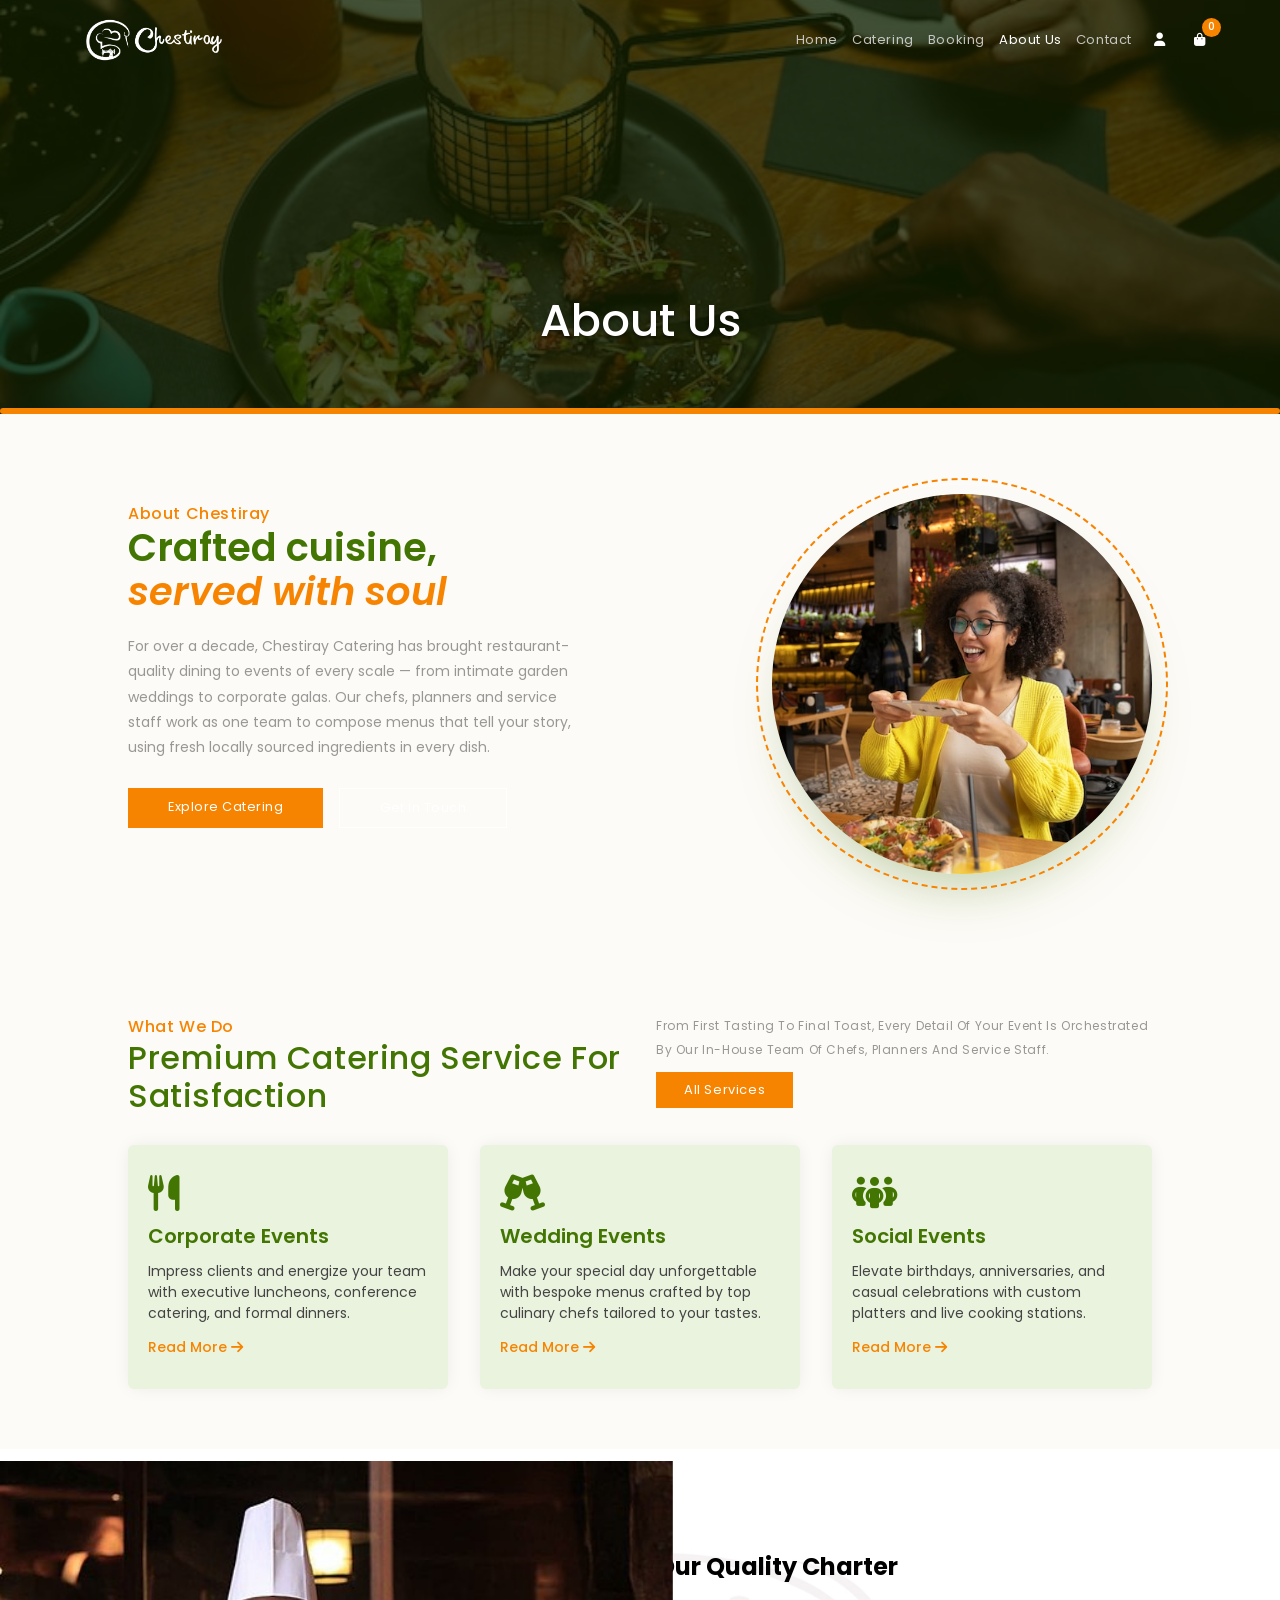
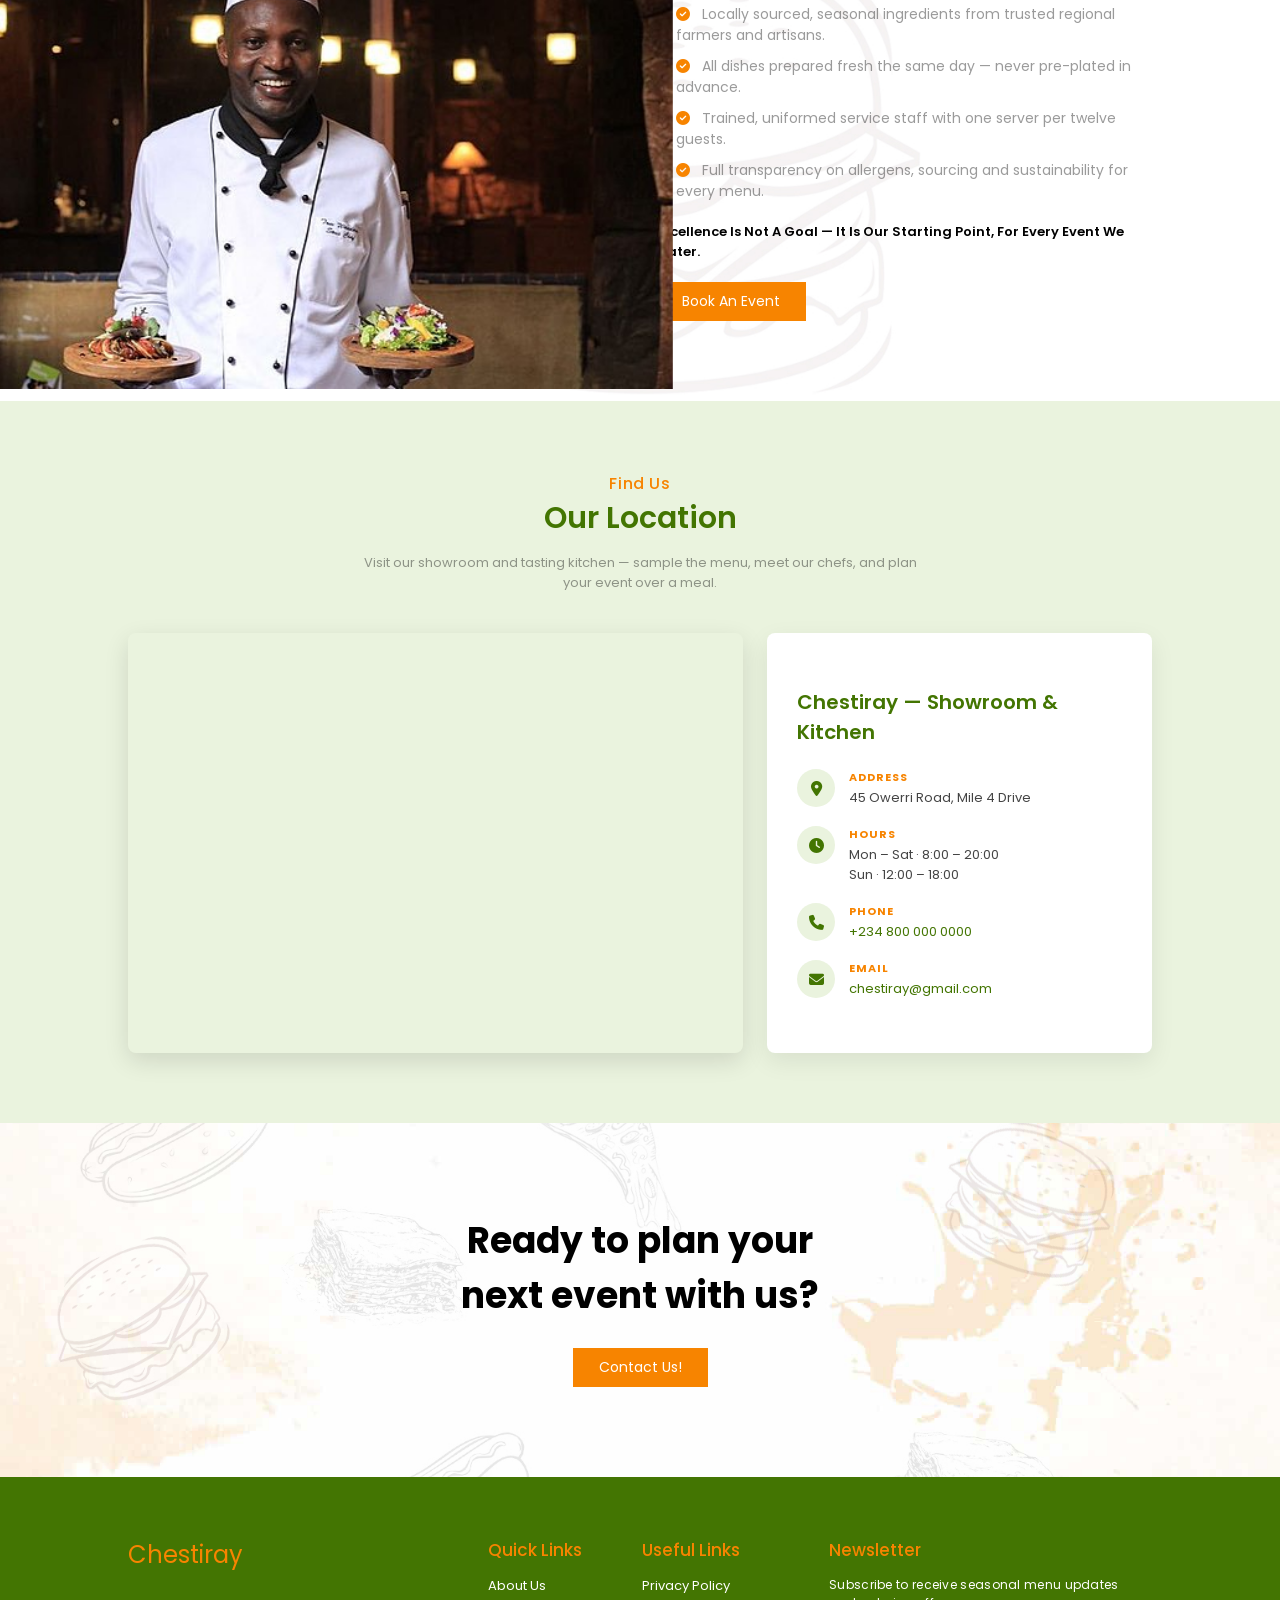
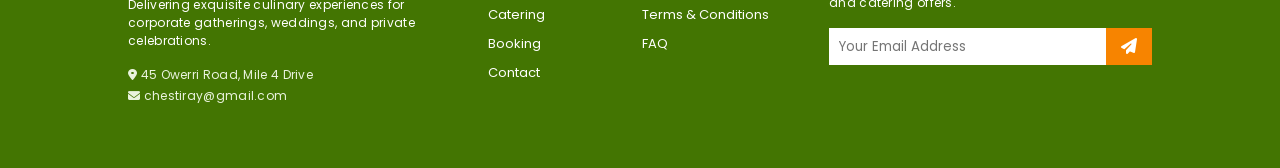
<file: aboutUs.html>
<!DOCTYPE html>
<html lang="en">
<head>
    <meta charset="UTF-8">
    <meta name="viewport" content="width=device-width, initial-scale=1.0">
    <link rel="shortcut icon" href="media/Chestiray_W_icon.png" type="image/x-icon">
    <title>About Us - Chestiray</title>
    <link rel="stylesheet" href="style.css">
    <link rel="stylesheet" href="https://cdnjs.cloudflare.com/ajax/libs/font-awesome/6.5.0/css/all.min.css">
<base target="_blank">
</head>
<body>
    <header>
        <a href="#" class="logo">
            <img src="media/Chestiray_V_W_logo.png" alt="">
        </a>
        <div class="side-nav">
            <nav>
                <a href="index.html">home</a>
                <a href="catering.html">catering</a>
                <a href="booking.html">booking</a>
                <a href="#" class="active">about us</a>
                <a href="contact.html">contact</a>
            </nav>
            <div class="utility">
                <button id="nav-btn">
                    <i class="fa-solid fa-bars"></i>
                </button>
                <a href="register.html">
                    <button class="profile-btn"><i class="fa-solid fa-user"></i></button>
                </a>
                <button class="cart-btn">
                    <i class="fa-solid fa-bag-shopping"></i>
                    <span id="counter">0</span>
                </button>
            </div>
        </div>
    </header>

    <div class="cart-body">
        <div class="cart-head">
            <div class="cart-title">Your Cart</div>
        </div>
        <div class="cart-items"></div>
        <div class="cart-checkout">
            <div class="checkout-top">
                <p>total:</p>
                <div class="cart-total-price">$0.00</div>
            </div>
            <div class="cart-checkout-btn">Checkout Now!</div>
        </div>
    </div>

    <section class="hero-title">
        <img src="media/about-bg.jpg" alt="About Chestiray" onerror="this.src='media/bg-1.jpg'">
        <div class="overlay"></div>
        <h2>About Us</h2>
    </section>

    <!-- ABOUT HERO — text + circular plated dish -->
    <section class="about-hero">
        <div class="container">
            <div class="inner-about-hero">
                <div class="about-hero-content">
                    <div class="eyebrow">About Chestiray</div>
                    <h1>Crafted cuisine,<br><em>served with soul</em></h1>
                    <p>For over a decade, Chestiray Catering has brought restaurant-quality dining to events of every scale — from intimate garden weddings to corporate galas. Our chefs, planners and service staff work as one team to compose menus that tell your story, using fresh locally sourced ingredients in every dish.</p>
                    <div class="hero-actions">
                        <a href="catering.html" class="btn-primary click">Explore Catering</a>
                        <a href="contact.html" class="btn-secondary-outline click">Get In Touch</a>
                    </div>
                </div>
                <div class="about-hero-photo">
                    <img src="media/about.jpg" alt="Elegant plated dish by Chestiray chefs" onerror="this.src='media/chef4.jpg'">
                </div>
            </div>
        </div>
    </section>

    <!-- SERVICES -->
    <div class="service" id="services">
        <div class="container">
            <div class="service-top">
                <div>
                    <div class="eyebrow">what we do</div>
                    <h2>premium catering service for satisfaction</h2>
                </div>
                <div>
                    <p>From first tasting to final toast, every detail of your event is orchestrated by our in-house team of chefs, planners and service staff.</p>
                    <button onclick="location.href='catering.html'">all services</button>
                </div>
            </div>
            <div class="service-cards">
                <div class="service-card">
                    <i class="service-icon fa-solid fa-utensils"></i>
                    <h3 class="service-title">corporate events</h3>
                    <p>Impress clients and energize your team with executive luncheons, conference catering, and formal dinners.</p>
                    <a href="#">read more <i class="fa-solid fa-arrow-right"></i></a>
                </div>
                <div class="service-card">
                    <i class="service-icon fa-solid fa-champagne-glasses"></i>
                    <h3 class="service-title">wedding events</h3>
                    <p>Make your special day unforgettable with bespoke menus crafted by top culinary chefs tailored to your tastes.</p>
                    <a href="#">read more <i class="fa-solid fa-arrow-right"></i></a>
                </div>
                <div class="service-card">
                    <i class="service-icon fa-solid fa-people-group"></i>
                    <h3 class="service-title">social events</h3>
                    <p>Elevate birthdays, anniversaries, and casual celebrations with custom platters and live cooking stations.</p>
                    <a href="#">read more <i class="fa-solid fa-arrow-right"></i></a>
                </div>
            </div>
        </div>
    </div>

    <!-- QUALITY CHARTER -->
    <section id="delicacy">
        <div class="container">
            <div class="inner-delicacy">
                <div class="delicacy-img">
                    <img src="media/chef4.jpg" alt="Chestiray chefs at work">
                </div>
                <div class="delicacy-info">
                    <h2>our quality charter</h2>
                    <ul class="charter-list">
                        <li><i class="fa-solid fa-circle-check"></i> Locally sourced, seasonal ingredients from trusted regional farmers and artisans.</li>
                        <li><i class="fa-solid fa-circle-check"></i> All dishes prepared fresh the same day — never pre-plated in advance.</li>
                        <li><i class="fa-solid fa-circle-check"></i> Trained, uniformed service staff with one server per twelve guests.</li>
                        <li><i class="fa-solid fa-circle-check"></i> Full transparency on allergens, sourcing and sustainability for every menu.</li>
                    </ul>
                    <p class="delicacy-note">
                        Excellence is not a goal — it is our starting point, for every event we cater.
                    </p>
                    <button class="btn-primary click" onclick="location.href='booking.html'">book an event</button>
                </div>
            </div>
        </div>
    </section>

    <!-- LOCATION / MAP -->
    <section class="location-section" id="location">
        <div class="container">
            <div class="location-head">
                <div class="eyebrow">Find Us</div>
                <h2>our location</h2>
                <p>Visit our showroom and tasting kitchen — sample the menu, meet our chefs, and plan your event over a meal.</p>
            </div>
            <div class="location-flex">
                <div class="location-map">
                    <iframe
                        src="https://www.openstreetmap.org/export/embed.html?bbox=6.95%2C4.78%2C7.05%2C4.86&layer=mapnik&marker=4.82%2C7.0"
                        loading="lazy"
                        title="Chestiray Catering location map"></iframe>
                </div>
                <div class="location-info">
                    <h3>Chestiray — Showroom &amp; Kitchen</h3>
                    <div class="location-item">
                        <i class="fa-solid fa-location-dot"></i>
                        <div><b>Address</b>45 Owerri Road, Mile 4 Drive</div>
                    </div>
                    <div class="location-item">
                        <i class="fa-solid fa-clock"></i>
                        <div><b>Hours</b>Mon – Sat · 8:00 – 20:00<br>Sun · 12:00 – 18:00</div>
                    </div>
                    <div class="location-item">
                        <i class="fa-solid fa-phone"></i>
                        <div><b>Phone</b><a href="tel:+2348000000000">+234 800 000 0000</a></div>
                    </div>
                    <div class="location-item">
                        <i class="fa-solid fa-envelope"></i>
                        <div><b>Email</b><a href="mailto:chestiray@gmail.com">chestiray@gmail.com</a></div>
                    </div>
                </div>
            </div>
        </div>
    </section>

    <section id="contact-section">
        <div class="contact-section-body">
            <h2>Ready to plan your next event with us?</h2>
            <a href="contact.html">
                <button class="btn-primary">contact us!</button>
            </a>
        </div>
    </section>

    <footer>
        <div class="container">
            <div class="inner-footer">
                <div class="col-1">
                    <div class="logo">Chestiray</div>
                    <p>Delivering exquisite culinary experiences for corporate gatherings, weddings, and private celebrations.</p>
                    <div class="footer-info">
                        <p><i class="fa-solid fa-location-dot"></i> 45 Owerri Road, Mile 4 Drive</p>
                        <p><i class="fa-solid fa-envelope"></i> chestiray@gmail.com</p>
                    </div>
                </div>
                <div>
                    <h3>Quick Links</h3>
                    <ul>
                        <a href="aboutUs.html">about us</a>
                        <a href="catering.html">catering</a>
                        <a href="booking.html">booking</a>
                        <a href="contact.html">contact</a>
                    </ul>
                </div>
                <div>
                    <h3>Useful Links</h3>
                    <ul>
                        <a href="#">privacy policy</a>
                        <a href="#">terms & conditions</a>
                        <a href="#">FAQ</a>
                    </ul>
                </div>
                <div>
                    <h3>Newsletter</h3>
                    <p>Subscribe to receive seasonal menu updates and catering offers.</p>
                    <div class="footer-input">
                        <form action="#" method="post">
                            <input type="text" placeholder="Your Email Address">
                            <button type="submit"><i class="fas fa-paper-plane"></i></button>
                        </form>
                    </div>
                </div>
            </div>
        </div>
    </footer>

    <script src="index.js"></script>
</body>
</html>
</file>
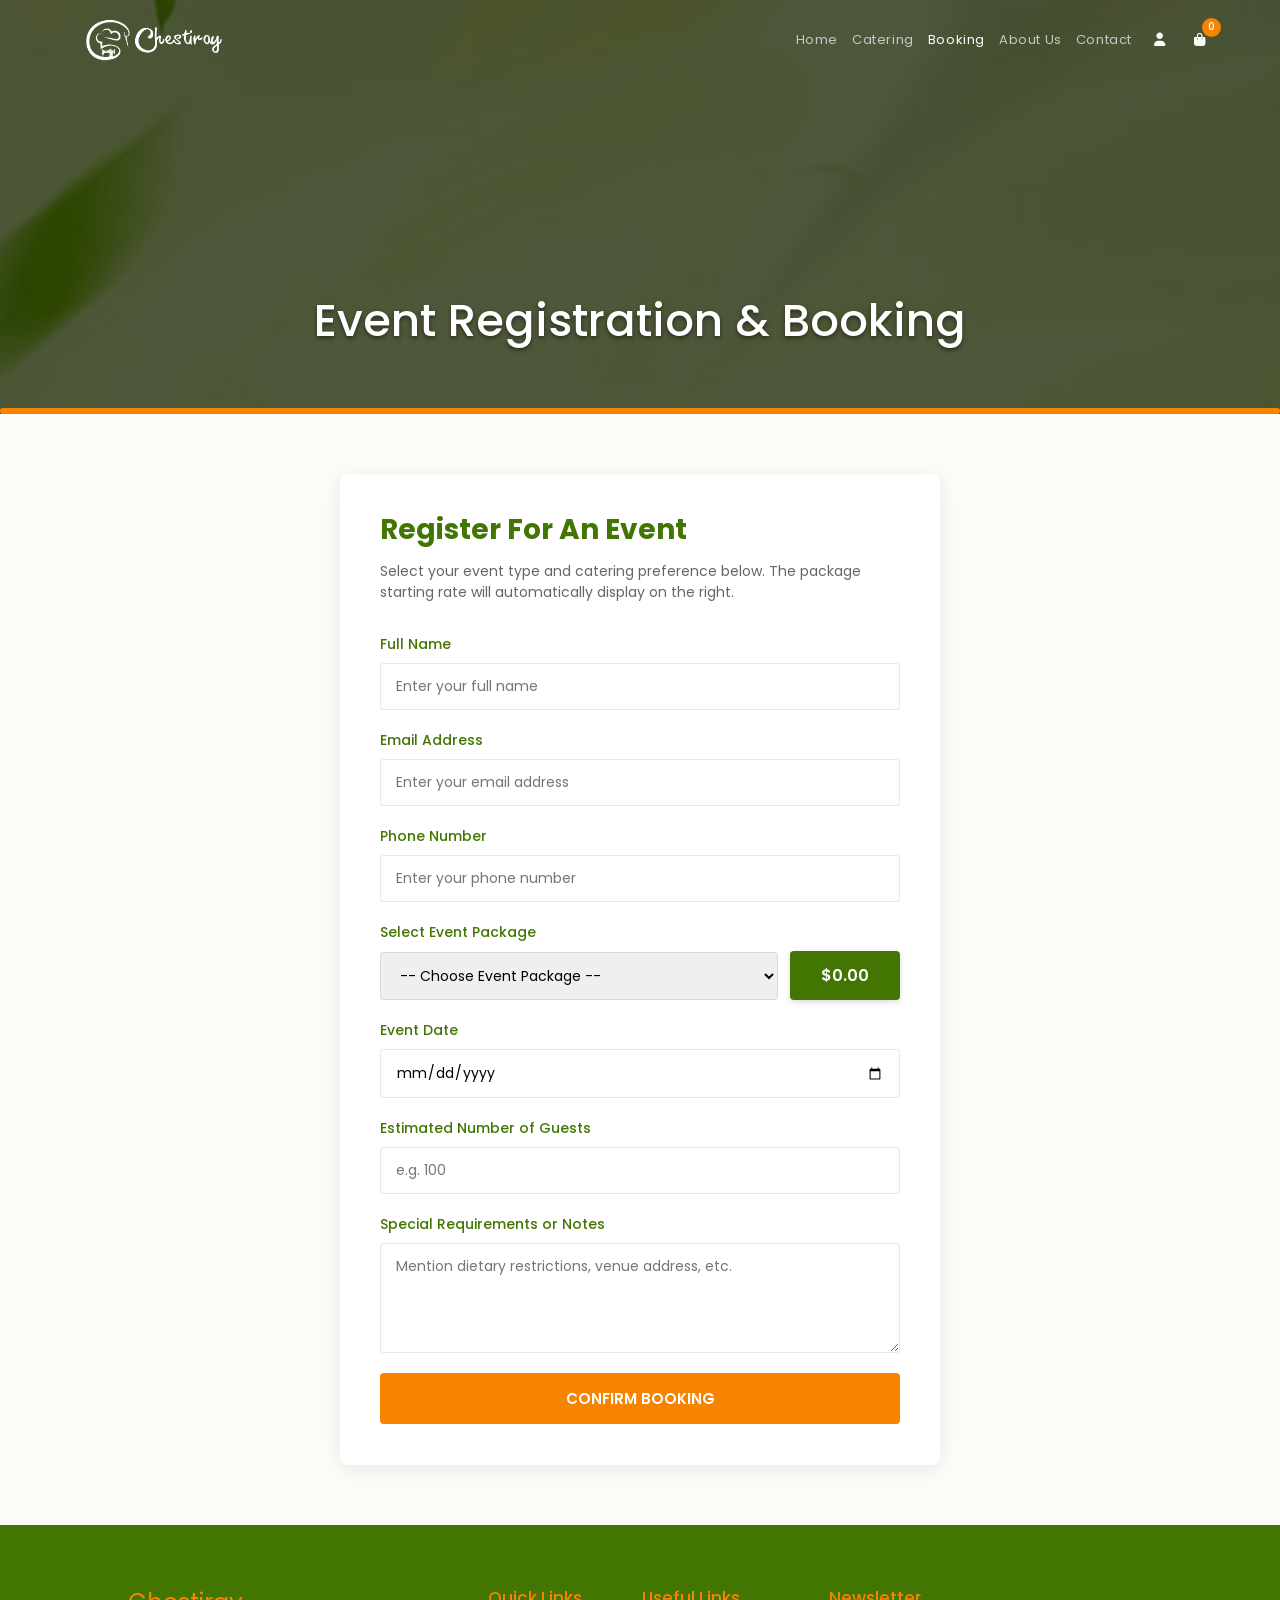
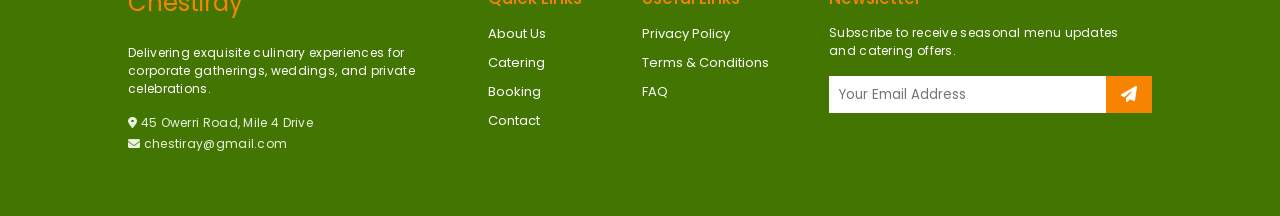
<file: booking.html>
<!DOCTYPE html>
<html lang="en">
<head>
    <meta charset="UTF-8">
    <meta name="viewport" content="width=device-width, initial-scale=1.0">
    <link rel="shortcut icon" href="media/Chestiray_W_icon.png" type="image/x-icon">
    <title>Event Booking - Chestiray</title>
    <link rel="stylesheet" href="https://cdnjs.cloudflare.com/ajax/libs/font-awesome/6.5.0/css/all.min.css">
    <link rel="stylesheet" href="style.css">
</head>
<body>
    <header>
        <a href="#" class="logo">
            <img src="media/Chestiray_V_W_logo.png" alt="">
        </a>
        <div class="side-nav">
            <nav>
                <a href="index.html">home</a>
                <a href="catering.html">catering</a>
                <a href="booking.html" class="active">booking</a>
                <a href="aboutUs.html">about us</a>
                <a href="contact.html">contact</a>
            </nav>
            <div class="utility">
                <button id="nav-btn">
                    <i class="fa-solid fa-bars"></i>
                </button>
                <a href="register.html">
                    <button class="profile-btn"><i class="fa-solid fa-user"></i></button>
                </a>
                <button class="cart-btn">
                    <i class="fa-solid fa-bag-shopping"></i>
                    <span id="counter">0</span>
                </button>
            </div>
        </div>
    </header>

    <div class="cart-body">
        <div class="cart-head">
            <div class="cart-title">Your Cart</div>
        </div>
        <div class="cart-items"></div>
        <div class="cart-checkout">
            <div class="checkout-top">
                <p>total:</p>
                <div class="cart-total-price">$0.00</div>
            </div>
            <div class="cart-checkout-btn">Checkout Now!</div>
        </div>
    </div>

    <section class="hero-title">
        <img src="media/bg-1.jpg" alt="Event Catering">
        <div class="overlay"></div>
        <h2>Event Registration & Booking</h2>
    </section>

    <section class="booking-section">
        <div class="container">
            <div class="booking-card">
                <h2>Register For An Event</h2>
                <p style="padding: 0 40px;">Select your event type and catering preference below. The package starting rate will automatically display on the right.</p>

                <form onsubmit="event.preventDefault(); alert('Booking request submitted successfully!');">
                    <div class="form-group">
                        <label for="fullName">Full Name</label>
                        <input type="text" id="fullName" placeholder="Enter your full name" required>
                    </div>

                    <div class="form-group">
                        <label for="email">Email Address</label>
                        <input type="email" id="email" placeholder="Enter your email address" required>
                    </div>

                    <div class="form-group">
                        <label for="phone">Phone Number</label>
                        <input type="tel" id="phone" placeholder="Enter your phone number" required>
                    </div>

                    <div class="form-group">
                        <label for="eventSelect">Select Event Package</label>
                        <div class="select-price-wrapper">
                            <select id="eventSelect" onchange="updateBookingPrice()" required>
                                <option value="" data-price="0" disabled selected>-- Choose Event Package --</option>
                                <option value="corporate" data-price="1200">Corporate Executive Buffet</option>
                                <option value="wedding" data-price="3500">Luxury Wedding Catering</option>
                                <option value="social" data-price="850">Social Party & Cocktail</option>
                                <option value="private-chef" data-price="1500">Private Chef Dining Experience</option>
                                <option value="custom" data-price="500">Bespoke Custom Catering Service</option>
                            </select>
                            <div class="price-display-badge" id="eventPriceDisplay">$0.00</div>
                        </div>
                    </div>

                    <div class="form-group">
                        <label for="eventDate">Event Date</label>
                        <input type="date" id="eventDate" required>
                    </div>

                    <div class="form-group">
                        <label for="guestCount">Estimated Number of Guests</label>
                        <input type="number" id="guestCount" min="1" placeholder="e.g. 100" required>
                    </div>

                    <div class="form-group">
                        <label for="notes">Special Requirements or Notes</label>
                        <textarea id="notes" rows="4" placeholder="Mention dietary restrictions, venue address, etc."></textarea>
                    </div>

                    <button type="submit" class="btn-submit">Confirm Booking</button>
                </form>
            </div>
        </div>
    </section>

    <footer>
        <div class="container">
            <div class="inner-footer">
                <div class="col-1">
                    <div class="logo">Chestiray</div>
                    <p>Delivering exquisite culinary experiences for corporate gatherings, weddings, and private celebrations.</p>
                    <div class="footer-info">
                        <p><i class="fa-solid fa-location-dot"></i> 45 Owerri Road, Mile 4 Drive</p>
                        <p><i class="fa-solid fa-envelope"></i> chestiray@gmail.com</p>
                    </div>
                </div>
                <div>
                    <h3>Quick Links</h3>
                    <ul>
                        <a href="aboutUs.html">about us</a>
                        <a href="catering.html">catering</a>
                        <a href="booking.html">booking</a>
                        <a href="contact.html">contact</a>
                    </ul>
                </div>
                <div>
                    <h3>Useful Links</h3>
                    <ul>
                        <a href="#">privacy policy</a>
                        <a href="#">terms & conditions</a>
                        <a href="#">FAQ</a>
                    </ul>
                </div>
                <div>
                    <h3>Newsletter</h3>
                    <p>Subscribe to receive seasonal menu updates and catering offers.</p>
                    <div class="footer-input">
                        <form action="#" method="post">
                            <input type="text" placeholder="Your Email Address">
                            <button type="submit"><i class="fas fa-paper-plane"></i></button>
                        </form>
                    </div>
                </div>
            </div>
        </div>
    </footer>

    <script src="index.js"></script>
    <!-- <script src="https://kit.fontawesome.com/254301e431.js" crossorigin="anonymous"></script> -->
</body>
</html>
</file>
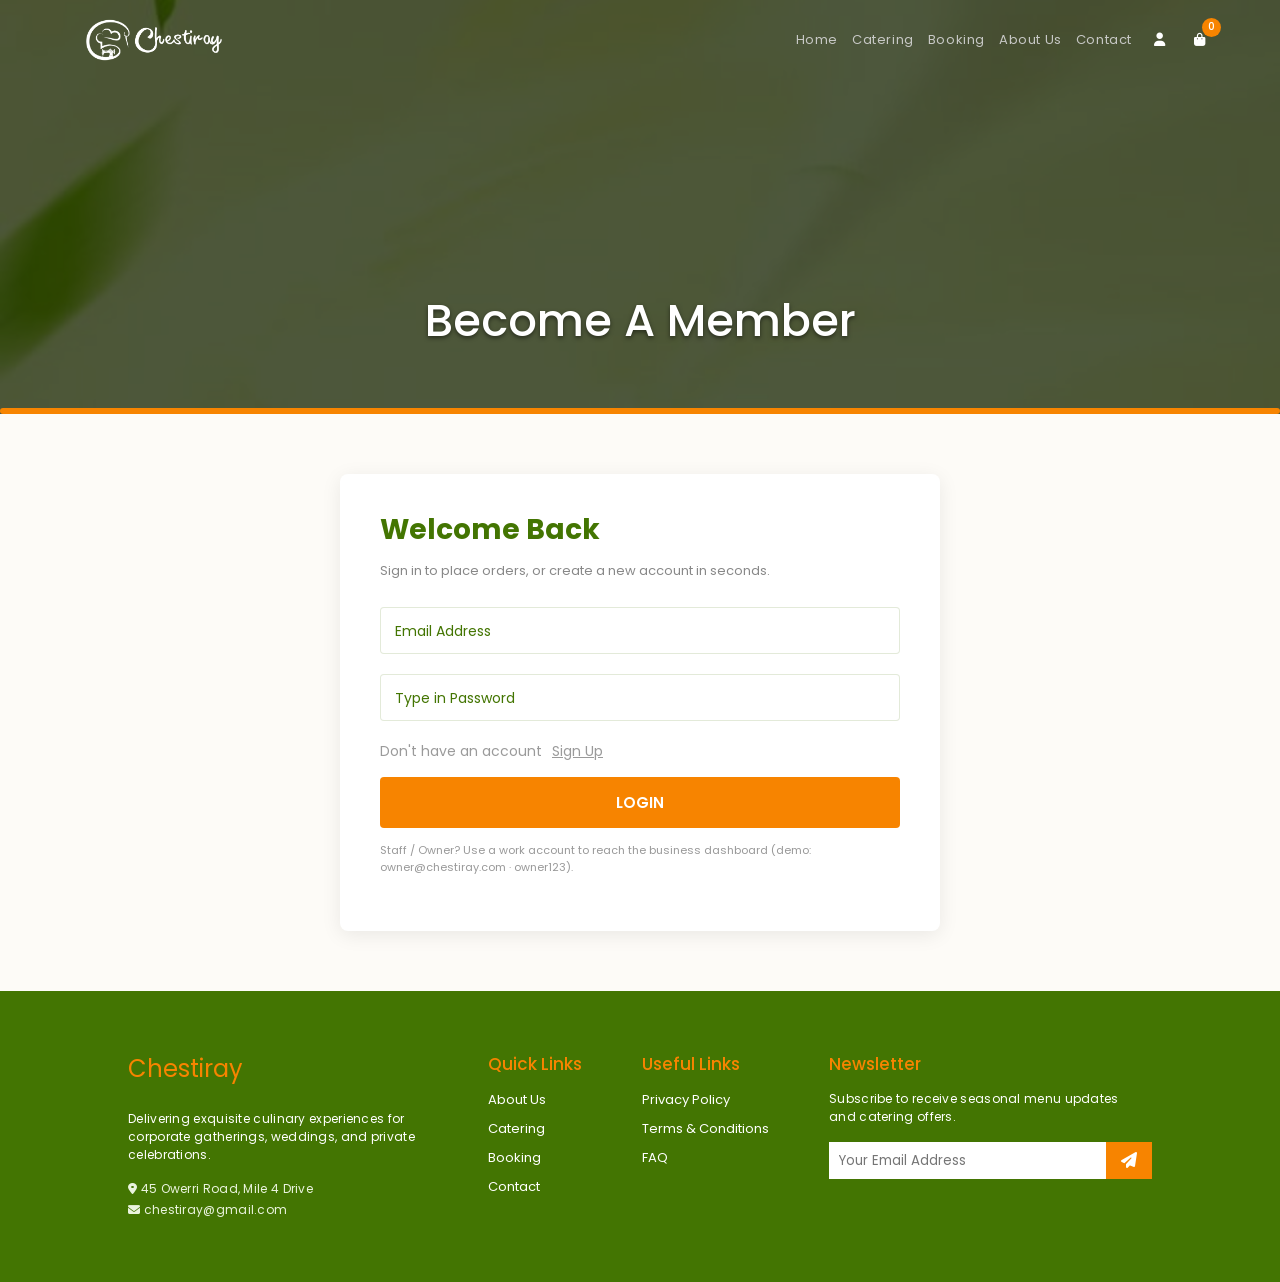
<file: business.html>
<!DOCTYPE html>
<html lang="en">
<head>
    <meta charset="UTF-8">
    <meta name="viewport" content="width=device-width, initial-scale=1.0">
    <link rel="shortcut icon" href="media/Chestiray_W_icon.png" type="image/x-icon">
    <title>Business Dashboard - Chestiray</title>
    <link rel="stylesheet" href="https://cdnjs.cloudflare.com/ajax/libs/font-awesome/6.5.0/css/all.min.css">
    <link rel="stylesheet" href="style.css">
<base target="_blank">
</head>
<body class="dashboard-body">

    <aside class="dash-aside">
        <div class="dash-logo">
            <img src="media/Chestiray_V_W_logo.png" alt="">
        </div>
        <nav class="dash-nav">
            <button class="dash-nav-btn active" data-view="orders">
                <i class="fa-solid fa-receipt"></i> Orders <span class="dash-badge" id="ordersBadge">0</span>
            </button>
            <button class="dash-nav-btn" data-view="checkouts">
                <i class="fa-solid fa-cash-register"></i> Checkouts
            </button>
            <button class="dash-nav-btn" data-view="profile">
                <i class="fa-solid fa-user"></i> Profile
            </button>
        </nav>
        <a href="index.html" class="dash-back"><i class="fa-solid fa-arrow-left"></i> Back to website</a>
    </aside>

    <main class="dash-main">

        <!-- ORDERS VIEW -->
        <section class="dash-view" id="view-orders">
            <div class="dash-header">
                <h1>Customer Orders</h1>
                <p>View incoming orders, confirm them and update their status as you prepare and deliver.</p>
            </div>
            <div class="dash-stats">
                <div class="dash-stat-card">
                    <i class="fa-solid fa-receipt"></i>
                    <div><b id="statTodayOrders">0</b><span>orders today</span></div>
                </div>
                <div class="dash-stat-card">
                    <i class="fa-solid fa-hourglass-half"></i>
                    <div><b id="statPending">0</b><span>pending orders</span></div>
                </div>
                <div class="dash-stat-card">
                    <i class="fa-solid fa-sack-dollar"></i>
                    <div><b id="statRevenue">$0.00</b><span>revenue today</span></div>
                </div>
            </div>
            <div id="ordersList"></div>
        </section>

        <!-- CHECKOUTS VIEW -->
        <section class="dash-view hidden" id="view-checkouts">
            <div class="dash-header">
                <h1>Today's Checkouts</h1>
                <p>A running log of every checkout completed today, with amounts collected.</p>
            </div>
            <div class="dash-stats">
                <div class="dash-stat-card">
                    <i class="fa-solid fa-cash-register"></i>
                    <div><b id="statCheckouts">0</b><span>checkouts today</span></div>
                </div>
                <div class="dash-stat-card">
                    <i class="fa-solid fa-sack-dollar"></i>
                    <div><b id="statCheckoutRevenue">$0.00</b><span>collected today</span></div>
                </div>
            </div>
            <div class="dash-table" id="checkoutsTable"></div>
        </section>

        <!-- PROFILE VIEW -->
        <section class="dash-view hidden" id="view-profile">
            <div class="dash-header">
                <h1>My Profile</h1>
                <p>Your staff account details.</p>
            </div>
            <div class="dash-profile-card">
                <div class="dash-profile-cover">
                    <img src="media/about-bg.jpg" alt="" onerror="this.remove()">
                </div>
                <div class="dash-profile-avatar"><span id="dashInitial">C</span></div>
                <div class="dash-profile-body">
                    <h3 id="dashName">&mdash;</h3>
                    <p id="dashEmail">&mdash;</p>
                    <span class="dash-role" id="dashRole">&mdash;</span>
                    <div>
                        <button class="btn-submit dash-logout click" id="dashLogout">Logout</button>
                    </div>
                </div>
            </div>
        </section>

    </main>

    <script>
        /* ---- Staff guard: only signed-in workers/owners ---- */
        const session = JSON.parse(localStorage.getItem('chestiray_user'));
        if (!session || !session.role) {
            window.location.href = 'register.html';
        }

        let allOrders = JSON.parse(localStorage.getItem('chestiray_orders')) || [];
        let allCheckouts = JSON.parse(localStorage.getItem('chestiray_checkouts')) || [];

        const saveOrders = () => localStorage.setItem('chestiray_orders', JSON.stringify(allOrders));
        const saveCheckouts = () => localStorage.setItem('chestiray_checkouts', JSON.stringify(allCheckouts));

        /* ---- Aside navigation ---- */
        const navBtns = document.querySelectorAll('.dash-nav-btn');
        navBtns.forEach((btn) => {
            btn.addEventListener('click', () => {
                navBtns.forEach((b) => b.classList.remove('active'));
                btn.classList.add('active');
                document.querySelectorAll('.dash-view').forEach((v) => v.classList.add('hidden'));
                document.getElementById('view-' + btn.dataset.view).classList.remove('hidden');
            });
        });

        function renderBadge() {
            const pending = allOrders.filter((o) => o.status === 'pending').length;
            const badge = document.getElementById('ordersBadge');
            badge.textContent = pending;
            badge.style.display = pending ? 'flex' : 'none';
        }

        function renderStats() {
            const today = new Date().toDateString();
            const todayOrders = allOrders.filter((o) => new Date(o.date).toDateString() === today);
            document.getElementById('statTodayOrders').textContent = todayOrders.length;
            document.getElementById('statPending').textContent =
                allOrders.filter((o) => o.status === 'pending').length;
            document.getElementById('statRevenue').textContent =
                '$' + todayOrders.reduce((a, o) => a + o.total, 0).toFixed(2);
        }

        function renderOrders() {
            const wrap = document.getElementById('ordersList');
            renderStats();
            renderBadge();

            if (!allOrders.length) {
                wrap.innerHTML = '<div class="dash-empty"><i class="fa-solid fa-inbox"></i><p>No customer orders yet.</p></div>';
                return;
            }

            wrap.innerHTML = '';
            allOrders.map((o, i) => ({ o: o, i: i })).reverse().forEach(({ o, i }) => {
                const items = o.items
                    .map((it) => '<li><span>' + it.itemname.replace(/-/g, ' ') + '</span><span>&times; ' + it.quantity + '</span></li>')
                    .join('');

                const actions = [];
                if (o.status === 'pending') {
                    actions.push(`<button class="oa-confirm" onclick="respondOrder('${i}', 'confirmed')">Confirm</button>`);
                }
                if (o.status !== 'completed') {
                    actions.push(`<button class="oa-complete" onclick="respondOrder('${i}', 'completed')">Complete</button>`);
                }
                actions.push(`<button class="oa-delete" onclick="respondOrder('${i}', 'delete')">Remove</button>`);

                const card = document.createElement('div');
                card.className = 'order-card';
                card.innerHTML =
                    '<div class="order-card-head">' +
                        '<h4><i class="fa-solid fa-user"></i> ' + o.username + '</h4>' +
                        '<span class="order-status ' + o.status + '">' + o.status + '</span>' +
                    '</div>' +
                    '<div class="order-meta">' +
                        '<span><i class="fa-solid fa-location-dot"></i> ' + o.location + '</span>' +
                        '<span><i class="fa-solid fa-clock"></i> ' + new Date(o.date).toLocaleString() + '</span>' +
                    '</div>' +
                    '<ul class="order-items-list">' + items + '</ul>' +
                    '<div class="order-card-foot">' +
                        '<div class="order-total">Total: $' + Number(o.total).toFixed(2) + '</div>' +
                        '<div class="order-actions">' + actions.join('') + '</div>' +
                    '</div>';
                wrap.appendChild(card);
            });
        }

        // respond to an order (called from the action buttons)
        window.respondOrder = function (index, action) {
            if (action === 'delete') {
                allOrders.splice(index, 1);
            } else {
                allOrders[index].status = action;
            }
            saveOrders();
            renderOrders();
        };

        function renderCheckouts() {
            const today = new Date().toDateString();
            const todays = allCheckouts.filter((c) => new Date(c.date).toDateString() === today);

            document.getElementById('statCheckouts').textContent = todays.length;
            document.getElementById('statCheckoutRevenue').textContent =
                '$' + todays.reduce((a, c) => a + c.total, 0).toFixed(2);

            const table = document.getElementById('checkoutsTable');
            if (!todays.length) {
                table.innerHTML = '<div class="dash-empty"><i class="fa-solid fa-cash-register"></i><p>No checkouts recorded today.</p></div>';
                return;
            }

            let html = '<div class="dash-table-row head"><span>customer</span><span>time</span><span>items</span><span>amount</span></div>';
            todays.slice().reverse().forEach((c) => {
                html += '<div class="dash-table-row">' +
                    '<span>' + c.username + '</span>' +
                    '<span>' + new Date(c.date).toLocaleTimeString() + '</span>' +
                    '<span>' + c.itemsCount + '</span>' +
                    '<span>$' + Number(c.total).toFixed(2) + '</span>' +
                '</div>';
            });
            table.innerHTML = html;
        }

        function renderProfile() {
            document.getElementById('dashName').textContent = session.name;
            document.getElementById('dashEmail').textContent = session.email;
            document.getElementById('dashRole').textContent = session.role;
            document.getElementById('dashInitial').textContent =
                (session.name || 'C').trim().charAt(0).toUpperCase();
        }

        document.getElementById('dashLogout').addEventListener('click', () => {
            localStorage.removeItem('chestiray_user');
            window.location.href = 'register.html';
        });

        renderOrders();
        renderCheckouts();
        renderProfile();
    </script>
</body>
</html>
</file>
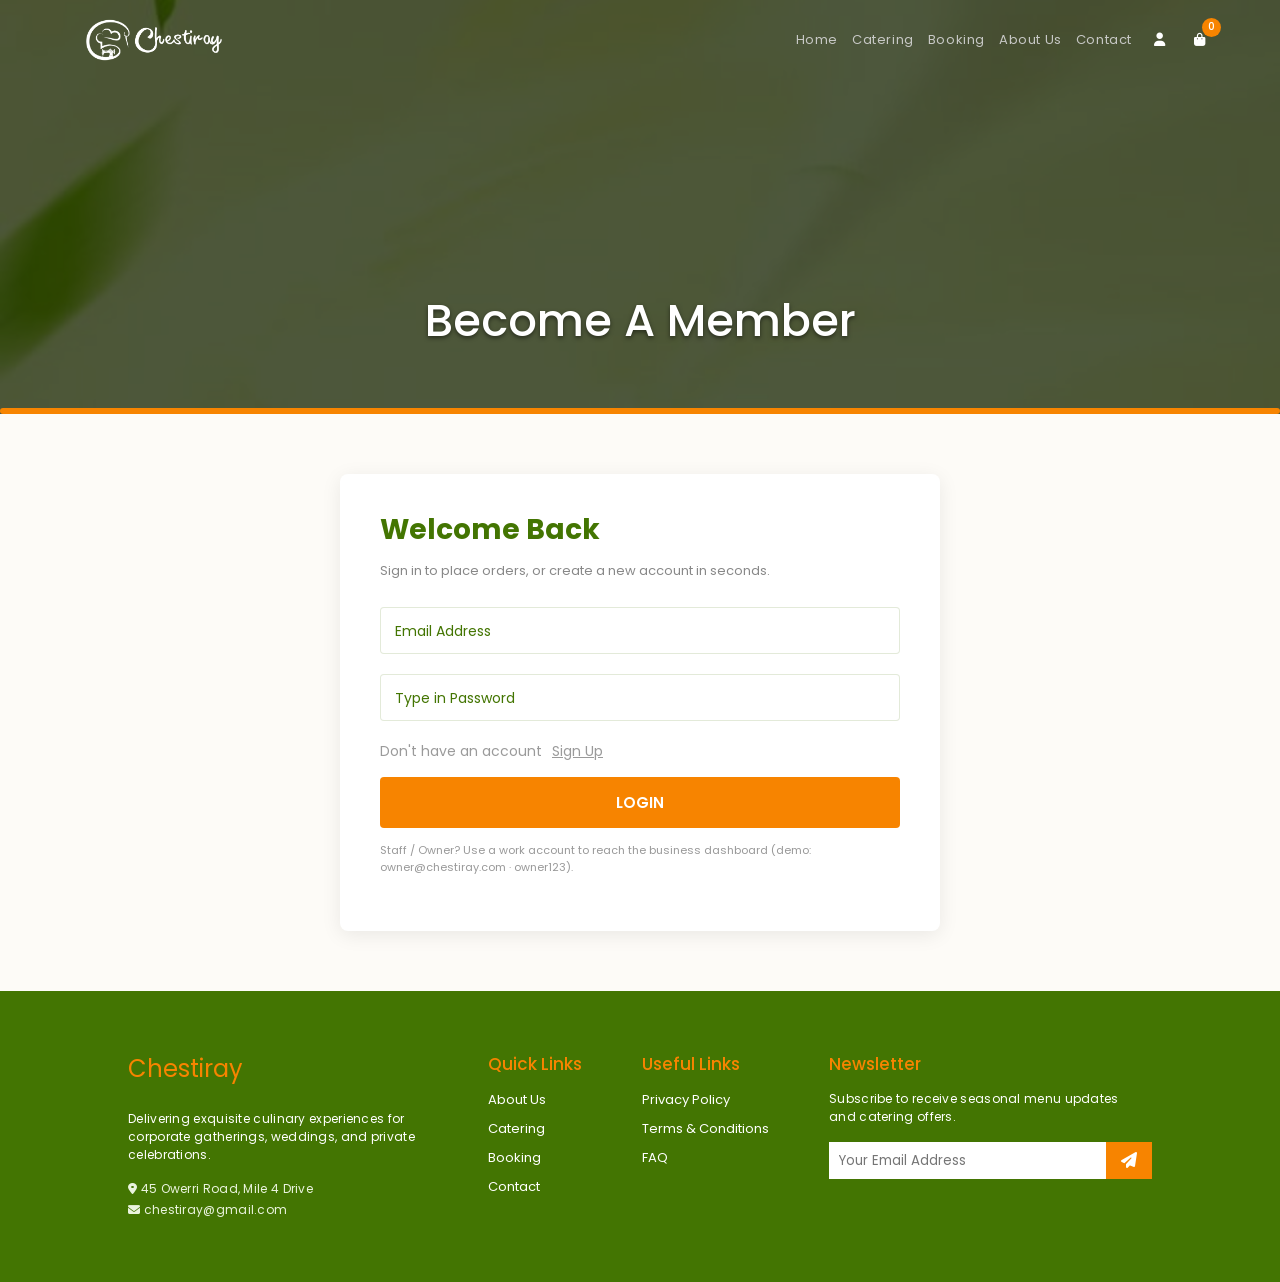
<file: checkout.html>
<!DOCTYPE html>
<html lang="en">
<head>
    <meta charset="UTF-8">
    <meta name="viewport" content="width=device-width, initial-scale=1.0">
    <link rel="shortcut icon" href="media/Chestiray_W_icon.png" type="image/x-icon">
    <title>Checkout - Chestiray</title>
    <link rel="stylesheet" href="https://cdnjs.cloudflare.com/ajax/libs/font-awesome/6.5.0/css/all.min.css">
    <link rel="stylesheet" href="style.css">
<!-- <base target="_blank"> -->
</head>
<body>
    <header>
        <a href="#" class="logo">
            <img src="media/Chestiray_V_W_logo.png" alt="">
        </a>
        <div class="side-nav">
            <nav>
                <a href="index.html">home</a>
                <a href="catering.html">catering</a>
                <a href="booking.html">booking</a>
                <a href="aboutUs.html">about us</a>
                <a href="contact.html">contact</a>
            </nav>
            <div class="utility">
                <button id="nav-btn">
                    <i class="fa-solid fa-bars"></i>
                </button>
                <a href="register.html">
                    <button class="profile-btn"><i class="fa-solid fa-user"></i></button>
                </a>
                <button class="cart-btn">
                    <i class="fa-solid fa-bag-shopping"></i>
                    <span id="counter">0</span>
                </button>
            </div>
        </div>
    </header>

    <div class="cart-body">
        <div class="cart-head">
            <div class="cart-title">Your Cart</div>
            <i class="fa-solid fa-xmark close-cart-btn"></i>
        </div>
        <div class="cart-items"></div>
        <div class="cart-checkout">
            <div class="checkout-top">
                <p>total:</p>
                <div class="cart-total-price">$0.00</div>
            </div>
            <div class="cart-checkout-btn">Checkout Now!</div>
        </div>
    </div>

    <section class="hero-title">
        <img src="media/bg-shop.jpg" alt="Checkout" onerror="this.src='media/bg-1.jpg'">
        <div class="overlay"></div>
        <h2>Checkout</h2>
    </section>

    <section class="checkout-section">
        <div class="container">

            <!-- ORDER TRACKING INTERFACE -->
            <div class="order-tracker">
                <div class="tracker-step" data-step="1">
                    <div class="step-icon"><i class="fa-solid fa-cart-shopping"></i></div>
                    <span class="step-label">review order</span>
                </div>
                <div class="tracker-line"></div>
                <div class="tracker-step" data-step="2">
                    <div class="step-icon"><i class="fa-solid fa-truck-fast"></i></div>
                    <span class="step-label">delivery details</span>
                </div>
                <div class="tracker-line"></div>
                <div class="tracker-step" data-step="3">
                    <div class="step-icon"><i class="fa-solid fa-receipt"></i></div>
                    <span class="step-label">order placed</span>
                </div>
                <div class="tracker-line"></div>
                <div class="tracker-step" data-step="4">
                    <div class="step-icon"><i class="fa-solid fa-utensils"></i></div>
                    <span class="step-label">preparing</span>
                </div>
            </div>

            <!-- MAIN CHECKOUT BODY -->
            <div class="checkout-grid" id="checkoutGrid">
                <div class="checkout-card">
                    <h3>Your Order</h3>
                    <div class="checkout-items" id="checkoutItems"></div>
                    <div class="checkout-total-row">
                        <p>total</p>
                        <span id="checkoutTotal">$0.00</span>
                    </div>
                </div>
                <div class="checkout-card">
                    <h3>Delivery Details</h3>
                    <form id="orderForm">
                        <div class="form-group">
                            <label for="orderName">Full Name</label>
                            <input type="text" id="orderName" placeholder="Your full name" required>
                        </div>
                        <div class="form-group">
                            <label for="orderPhone">Phone Number</label>
                            <input type="tel" id="orderPhone" placeholder="Your phone number" required>
                        </div>
                        <div class="form-group">
                            <label for="orderLocation">Delivery Location</label>
                            <input type="text" id="orderLocation" placeholder="Street, area, city..." required>
                        </div>
                        <button type="submit" class="btn-submit" id="placeOrderBtn">Place Order</button>
                    </form>
                </div>
            </div>

            <!-- SUCCESS PANEL (shown after ordering) -->
            <div class="order-success hidden" id="orderSuccess">
                <i class="fa-solid fa-circle-check"></i>
                <h3>Order Placed Successfully!</h3>
                <p>Thank you! Your order has been sent to our kitchen and is now being prepared. Follow its progress on the tracker above.</p>
                <a href="index.html" class="btn-primary click">Back to Home</a>
            </div>

        </div>
    </section>

    <footer>
        <div class="container">
            <div class="inner-footer">
                <div class="col-1">
                    <div class="logo">Chestiray</div>
                    <p>Delivering exquisite culinary experiences for corporate gatherings, weddings, and private celebrations.</p>
                    <div class="footer-info">
                        <p><i class="fa-solid fa-location-dot"></i> 45 Owerri Road, Mile 4 Drive</p>
                        <p><i class="fa-solid fa-envelope"></i> chestiray@gmail.com</p>
                    </div>
                </div>
                <div>
                    <h3>Quick Links</h3>
                    <ul>
                        <a href="aboutUs.html">about us</a>
                        <a href="catering.html">catering</a>
                        <a href="booking.html">booking</a>
                        <a href="contact.html">contact</a>
                    </ul>
                </div>
                <div>
                    <h3>Useful Links</h3>
                    <ul>
                        <a href="#">privacy policy</a>
                        <a href="#">terms & conditions</a>
                        <a href="#">FAQ</a>
                    </ul>
                </div>
                <div>
                    <h3>Newsletter</h3>
                    <p>Subscribe to receive seasonal menu updates and catering offers.</p>
                    <div class="footer-input">
                        <form action="#" method="post">
                            <input type="text" placeholder="Your Email Address">
                            <button type="submit"><i class="fas fa-paper-plane"></i></button>
                        </form>
                    </div>
                </div>
            </div>
        </div>
    </footer>

    <script src="index.js"></script>
</body>
</html>
</file>
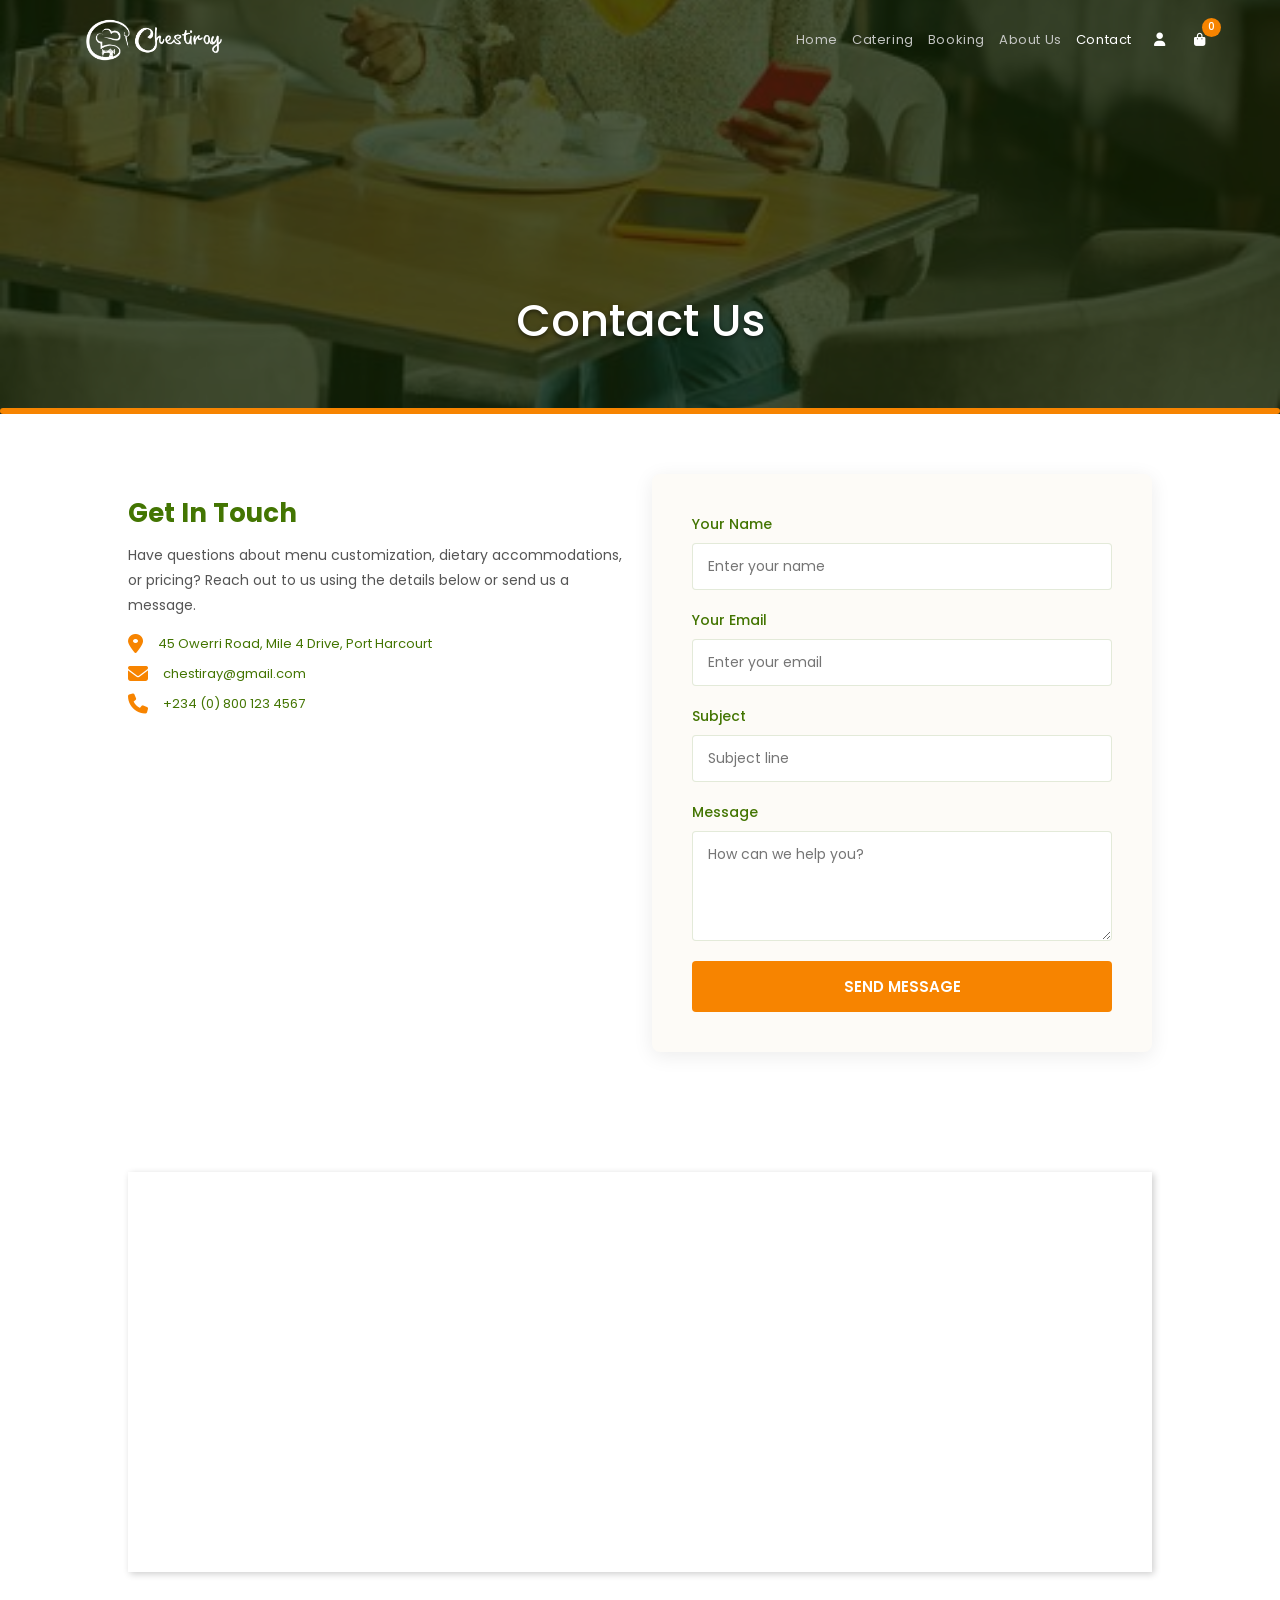
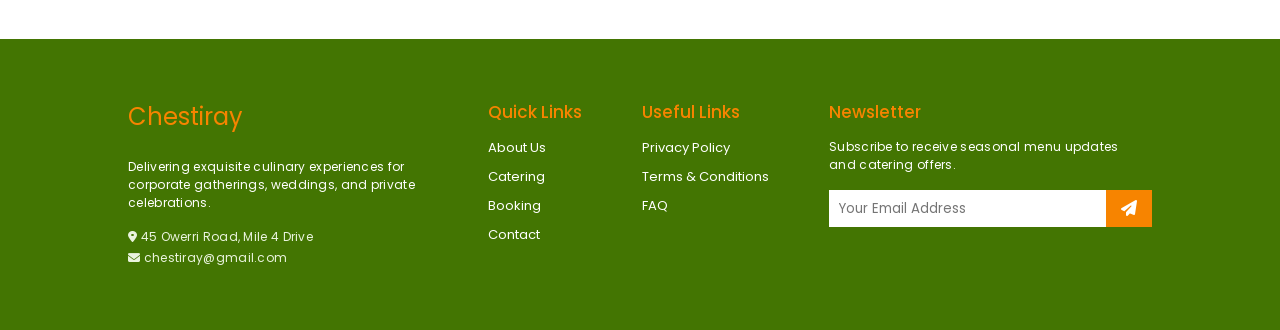
<file: contact.html>
<!DOCTYPE html>
<html lang="en">
<head>
    <meta charset="UTF-8">
    <meta name="viewport" content="width=device-width, initial-scale=1.0">
    <link rel="shortcut icon" href="media/Chestiray_W_icon.png" type="image/x-icon">
    <title>Contact Us - Chestiray</title>
    <link rel="stylesheet" href="https://cdnjs.cloudflare.com/ajax/libs/font-awesome/6.5.0/css/all.min.css">
    <link rel="stylesheet" href="style.css">
</head>
<body>
    <header>
        <a href="#" class="logo">
            <img src="media/Chestiray_V_W_logo.png" alt="">
        </a>
        <div class="side-nav">
            <nav>
                <a href="index.html">home</a>
                <a href="catering.html">catering</a>
                <a href="booking.html">booking</a>
                <a href="aboutUs.html">about us</a>
                <a href="contact.html" class="active">contact</a>
            </nav>
            <div class="utility">
                <button id="nav-btn">
                    <i class="fa-solid fa-bars"></i>
                </button>
                <a href="register.html">
                    <button class="profile-btn"><i class="fa-solid fa-user"></i></button>
                </a>
                <button class="cart-btn">
                    <i class="fa-solid fa-bag-shopping"></i>
                    <span id="counter">0</span>
                </button>
            </div>
        </div>
    </header>

    <div class="cart-body">
        <div class="cart-head">
            <div class="cart-title">Your Cart</div>
        </div>
        <div class="cart-items"></div>
        <div class="cart-checkout">
            <div class="checkout-top">
                <p>total:</p>
                <div class="cart-total-price">$0.00</div>
            </div>
            <div class="cart-checkout-btn">Checkout Now!</div>
        </div>
    </div>

    <section class="hero-title">
        <img src="media/jeans-sweater-darkhaired-woman-wearing-jeans-light-sweater-sitting-cafeteria-eating-sweet-pie_259150-47216.jpg" alt="Contact Us">
        <div class="overlay"></div>
        <h2>Contact Us</h2>
    </section>

    <section class="content-section">
        <div class="container">
            <div class="contact-flex">
                <div class="contact-info">
                    <h3>Get In Touch</h3>
                    <p>Have questions about menu customization, dietary accommodations, or pricing? Reach out to us using the details below or send us a message.</p>
                    
                    <div class="contact-detail-item">
                        <i class="fa-solid fa-location-dot"></i>
                        <span>45 Owerri Road, Mile 4 Drive, Port Harcourt</span>
                    </div>
                    <div class="contact-detail-item">
                        <i class="fa-solid fa-envelope"></i>
                        <span>chestiray@gmail.com</span>
                    </div>
                    <div class="contact-detail-item">
                        <i class="fa-solid fa-phone"></i>
                        <span>+234 (0) 800 123 4567</span>
                    </div>
                </div>

                <div class="contact-card">
                    <form onsubmit="event.preventDefault(); alert('Message sent successfully!');">
                        <div class="form-group">
                            <label for="cName">Your Name</label>
                            <input type="text" id="cName" placeholder="Enter your name" required>
                        </div>
                        <div class="form-group">
                            <label for="cEmail">Your Email</label>
                            <input type="email" id="cEmail" placeholder="Enter your email" required>
                        </div>
                        <div class="form-group">
                            <label for="cSubject">Subject</label>
                            <input type="text" id="cSubject" placeholder="Subject line" required>
                        </div>
                        <div class="form-group">
                            <label for="cMessage">Message</label>
                            <textarea id="cMessage" rows="4" placeholder="How can we help you?" required></textarea>
                        </div>
                        <button type="submit" class="btn-submit">Send Message</button>
                    </form>
                </div>
            </div>
        </div>
    </section>

    <div class="location">
        <div class="container">
            <iframe src="https://www.google.com/maps/embed?pb=!1m18!1m12!1m3!1d127161.8315181165!2d6.9388145!3d4.8156227!2m3!1f0!2f0!3f0!3m2!1i1024!2i768!4f13.1!3m3!1m2!1s0x1069cea30e32ef7d%3A0x889df4649830501f!2sPort%20Harcourt%2C%20Rivers!5e0!3m2!1sen!2sng!4v1700000000000!5m2!1sen!2sng" width="100%" height="400" style="border:0;" allowfullscreen="" loading="lazy"></iframe>
        </div>
    </div>

    <footer>
        <div class="container">
            <div class="inner-footer">
                <div class="col-1">
                    <div class="logo">Chestiray</div>
                    <p>Delivering exquisite culinary experiences for corporate gatherings, weddings, and private celebrations.</p>
                    <div class="footer-info">
                        <p><i class="fa-solid fa-location-dot"></i> 45 Owerri Road, Mile 4 Drive</p>
                        <p><i class="fa-solid fa-envelope"></i> chestiray@gmail.com</p>
                    </div>
                </div>
                <div>
                    <h3>Quick Links</h3>
                    <ul>
                        <a href="aboutUs.html">about us</a>
                        <a href="catering.html">catering</a>
                        <a href="booking.html">booking</a>
                        <a href="contact.html">contact</a>
                    </ul>
                </div>
                <div>
                    <h3>Useful Links</h3>
                    <ul>
                        <a href="#">privacy policy</a>
                        <a href="#">terms & conditions</a>
                        <a href="#">FAQ</a>
                    </ul>
                </div>
                <div>
                    <h3>Newsletter</h3>
                    <p>Subscribe to receive seasonal menu updates and catering offers.</p>
                    <div class="footer-input">
                        <form action="#" method="post">
                            <input type="text" placeholder="Your Email Address">
                            <button type="submit"><i class="fas fa-paper-plane"></i></button>
                        </form>
                    </div>
                </div>
            </div>
        </div>
    </footer>

    <script src="index.js"></script>
    <!-- <script src="https://kit.fontawesome.com/254301e431.js" crossorigin="anonymous"></script> -->
</body>
</html>
</file>
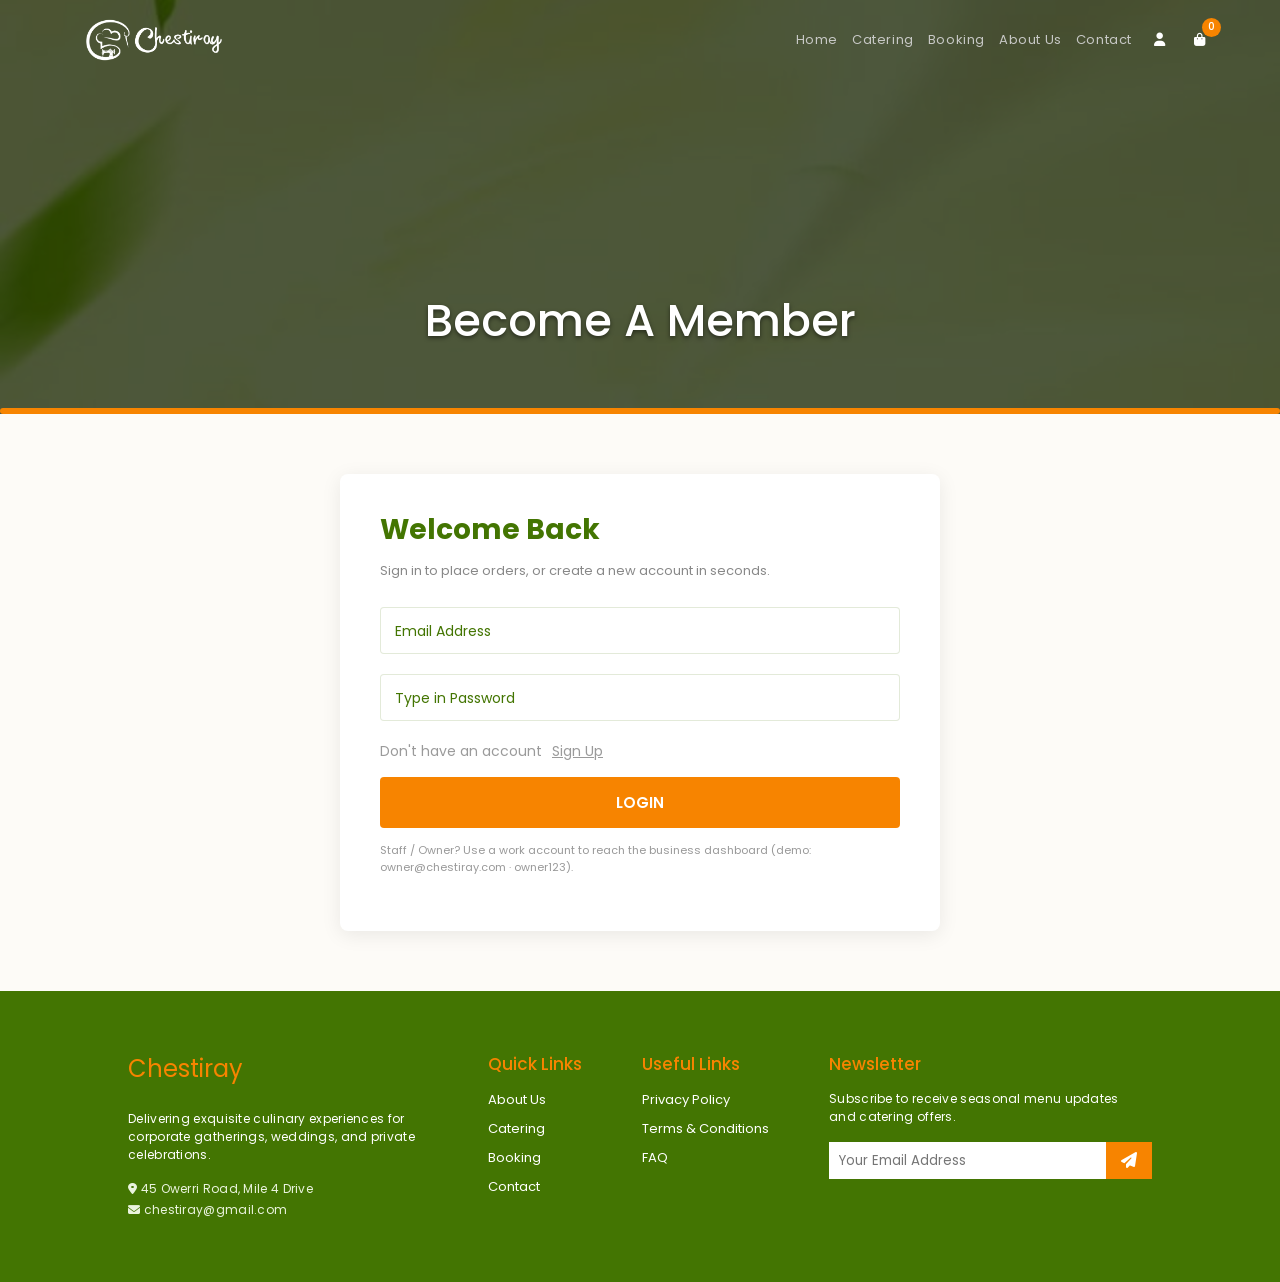
<file: register.html>
<!DOCTYPE html>
<html lang="en">
<head>
    <meta charset="UTF-8">
    <meta name="viewport" content="width=device-width, initial-scale=1.0">
    <link rel="shortcut icon" href="media/Chestiray_W_icon.png" type="image/x-icon">
    <title>Sign In - Chestiray</title>
    <link rel="stylesheet" href="https://cdnjs.cloudflare.com/ajax/libs/font-awesome/6.5.0/css/all.min.css">
    <link rel="stylesheet" href="style.css">
<!-- <base target="_blank"> -->
</head>
<body>
    <header>
        <a href="#" class="logo">
            <img src="media/Chestiray_V_W_logo.png" alt="">
        </a>
        <div class="side-nav">
            <nav>
                <a href="index.html">home</a>
                <a href="catering.html">catering</a>
                <a href="booking.html">booking</a>
                <a href="aboutUs.html">about us</a>
                <a href="contact.html">contact</a>
            </nav>
            <div class="utility">
                <button id="nav-btn">
                    <i class="fa-solid fa-bars"></i>
                </button>
                <a href="register.html">
                    <button class="profile-btn"><i class="fa-solid fa-user"></i></button>
                </a>
                <button class="cart-btn">
                    <i class="fa-solid fa-bag-shopping"></i>
                    <span id="counter">0</span>
                </button>
            </div>
        </div>
    </header>

    <div class="cart-body">
        <div class="cart-head">
            <div class="cart-title">Your Cart</div>
            <i class="fa-solid fa-xmark close-cart-btn"></i>
        </div>
        <div class="cart-items"></div>
        <div class="cart-checkout">
            <div class="checkout-top">
                <p>total:</p>
                <div class="cart-total-price">$0.00</div>
            </div>
            <div class="cart-checkout-btn">Checkout Now!</div>
        </div>
    </div>

    <section class="hero-title">
        <img src="media/bg-1.jpg" alt="Member Access">
        <div class="overlay"></div>
        <h2>Become A Member</h2>
    </section>

    <section class="booking-section">
        <div class="container">
            <div class="booking-card">
                <h2 class="form-title">Welcome Back</h2>
                <p class="form-subtitle">Sign in to place orders, or create a new account in seconds.</p>

                <div class="form-body">
                    <form class="register-form" id="registerForm">
                        <div class="input-box">
                            <input type="text" id="regName" required>
                            <label for="regName">Full Name</label>
                        </div>

                        <div class="input-box">
                            <input type="email" id="regEmail" required>
                            <label for="regEmail">Email Address</label>
                        </div>

                        <div class="input-box">
                            <input type="tel" id="regPhone" required>
                            <label for="regPhone">Phone Number</label>
                        </div>

                        <div class="input-box">
                            <input type="password" id="regPassword" required>
                            <label for="regPassword">Type in Password</label>
                        </div>

                        <div class="input-box">
                            <input type="password" id="regConfirm" required>
                            <label for="regConfirm">Confirm Password</label>
                        </div>

                        <p><input type="checkbox" id="regUpdates"> Get updates by email</p>
                        <p>Already have an account <span class="slide-btn">Login</span></p>

                        <button type="submit" class="btn-submit">Confirm Registration</button>
                    </form>

                    <form class="login-form" id="loginForm">
                        <div class="input-box">
                            <input type="email" id="loginEmail" required>
                            <label for="loginEmail">Email Address</label>
                        </div>

                        <div class="input-box">
                            <input type="password" id="loginPassword" required>
                            <label for="loginPassword">Type in Password</label>
                        </div>

                        <p>Don't have an account <span class="slide-btn">Sign Up</span></p>

                        <button type="submit" class="btn-submit">Login</button>
                        <p class="worker-hint">Staff / Owner? Use a work account to reach the business dashboard (demo: owner@chestiray.com &middot; owner123).</p>
                    </form>
                </div>

            </div>
        </div>
    </section>

    <footer>
        <div class="container">
            <div class="inner-footer">
                <div class="col-1">
                    <div class="logo">Chestiray</div>
                    <p>Delivering exquisite culinary experiences for corporate gatherings, weddings, and private celebrations.</p>
                    <div class="footer-info">
                        <p><i class="fa-solid fa-location-dot"></i> 45 Owerri Road, Mile 4 Drive</p>
                        <p><i class="fa-solid fa-envelope"></i> chestiray@gmail.com</p>
                    </div>
                </div>
                <div>
                    <h3>Quick Links</h3>
                    <ul>
                        <a href="aboutUs.html">about us</a>
                        <a href="catering.html">catering</a>
                        <a href="booking.html">booking</a>
                        <a href="contact.html">contact</a>
                    </ul>
                </div>
                <div>
                    <h3>Useful Links</h3>
                    <ul>
                        <a href="#">privacy policy</a>
                        <a href="#">terms & conditions</a>
                        <a href="#">FAQ</a>
                    </ul>
                </div>
                <div>
                    <h3>Newsletter</h3>
                    <p>Subscribe to receive seasonal menu updates and catering offers.</p>
                    <div class="footer-input">
                        <form action="#" method="post">
                            <input type="text" placeholder="Your Email Address">
                            <button type="submit"><i class="fas fa-paper-plane"></i></button>
                        </form>
                    </div>
                </div>
            </div>
        </div>
    </footer>

    <script>
        /* ---- Slide between login / register forms ---- */
        const slideBtn = document.querySelectorAll('.slide-btn');

        slideBtn.forEach((btn) => {
            btn.addEventListener('click', () => {
                slideForm();
            });
        });

        function slideForm() {
            const formBody = document.querySelector('.form-body');
            const registerTitle = document.querySelector('.form-title');

            if (formBody.classList.contains('active')) {
                formBody.classList.remove('active');
                registerTitle.textContent = 'Welcome Back';
            } else {
                formBody.classList.add('active');
                registerTitle.textContent = 'Register For Membership';
            }
        }

        /* ---- Authentication with localStorage ---- */
        const USERS_KEY = 'chestiray_users';
        const SESSION_KEY = 'chestiray_user';
        const WORKERS_KEY = 'chestiray_workers';

        // Seed default worker / owner accounts on first visit
        if (!localStorage.getItem(WORKERS_KEY)) {
            localStorage.setItem(WORKERS_KEY, JSON.stringify([
                { name: 'Chestiray Owner', email: 'owner@chestiray.com', password: 'owner123', role: 'Owner', phone: '+234 800 000 0000' },
                { name: 'Chestiray Staff', email: 'staff@chestiray.com', password: 'staff123', role: 'Worker', phone: '+234 800 000 0001' }
            ]));
        }

        // Registration -> save details, sign in, go to index.html
        document.getElementById('registerForm').addEventListener('submit', function (e) {
            e.preventDefault();

            const name = document.getElementById('regName').value.trim();
            const email = document.getElementById('regEmail').value.trim().toLowerCase();
            const phone = document.getElementById('regPhone').value.trim();
            const password = document.getElementById('regPassword').value;
            const confirm = document.getElementById('regConfirm').value;

            if (password !== confirm) {
                alert('Passwords do not match. Please try again.');
                return;
            }

            const users = JSON.parse(localStorage.getItem(USERS_KEY)) || [];
            if (users.some((u) => u.email === email)) {
                alert('An account with this email already exists. Please login instead.');
                return;
            }

            users.push({ name: name, email: email, phone: phone, password: password });
            localStorage.setItem(USERS_KEY, JSON.stringify(users));

            // keep the session for the profile card & checkout
            localStorage.setItem(SESSION_KEY, JSON.stringify({ name: name, email: email, phone: phone }));

            alert('Registration successful! Welcome, ' + name + '!');
            window.location.href = 'index.html';
        });

        // Login -> workers/owners go to business.html, customers to index.html
        document.getElementById('loginForm').addEventListener('submit', function (e) {
            e.preventDefault();

            const email = document.getElementById('loginEmail').value.trim().toLowerCase();
            const password = document.getElementById('loginPassword').value;

            // worker / owner accounts
            const workers = JSON.parse(localStorage.getItem(WORKERS_KEY)) || [];
            const worker = workers.find((w) => w.email === email && w.password === password);
            if (worker) {
                localStorage.setItem(SESSION_KEY, JSON.stringify({
                    name: worker.name,
                    email: worker.email,
                    phone: worker.phone,
                    role: worker.role
                }));
                window.location.href = 'business.html';
                return;
            }

            // customer accounts
            const users = JSON.parse(localStorage.getItem(USERS_KEY)) || [];
            const user = users.find((u) => u.email === email && u.password === password);
            if (!user) {
                alert('Invalid email or password.');
                return;
            }

            localStorage.setItem(SESSION_KEY, JSON.stringify({
                name: user.name,
                email: user.email,
                phone: user.phone
            }));
            window.location.href = 'index.html';
        });
    </script>
    <script src="index.js"></script>
</body>
</html>
</file>
<file: style.css>
@import url("https://fonts.googleapis.com/css2?family=Poppins:ital,wght@0,100;0,200;0,300;0,400;0,500;0,600;0,700;0,800;0,900;1,100;1,200;1,300;1,400;1,500;1,600;1,700;1,800;1,900&display=swap");

* {
  margin: 0;
  padding: 0;
  box-sizing: border-box;
  font-family: "Poppins", sans-serif;
}

:root {
  /* Color Palette */
  --primary: #437502;    /* Deep Forest/Olive Green (Primary structural color) */
  --secondary: #f78400;  /* Warm Amber / Orange (Secondary highlight & action color) */
  --tertiary: #eaf3de;   /* Soft Mint tint (Accent background & subtle hover state) */
  --asset: #fdfbf7;      /* Warm Cream (Asset / card background tint) */
  
  /* Neutral Colors */
  --white: #ffffff;
  --fade: #00000065;
  --line: rgba(67, 117, 2, 0.15);
}

.container {
  max-width: 80%;
  margin: 0 auto;
}

.click:active {
  transform: scale(0.96);
}

/* Main Header */
header {
  display: flex;
  justify-content: space-between;
  align-items: center;
  padding: 18px 5%;
  position: fixed;
  top: 0;
  left: 0;
  width: 100%;
  z-index: 2;
  transition: all 0.3s;
}

header.sticky {
  background-color: rgba(26, 45, 1, 0.85);
  backdrop-filter: blur(10px);
}

.logo {
  width: 180px;
  height: 43px;
  transition: color 0.3s ease;
}

.logo img {
  width: 100%;
  height: 100%;
  object-fit: cover;
}

.side-nav {
  display: flex;
  align-items: center;
  gap: 10px;
}

/* Navigation Links */
nav {
  display: flex;
  align-items: center;
  gap: 14px;
}

nav a {
  text-decoration: none;
  color: #d4d4d4e8;
  font-size: 13px;
  font-weight: 400;
  text-transform: capitalize;
  letter-spacing: 0.6px;
  transition: color 0.3s ease;
}

nav a.active,
nav a:hover {
  color: var(--white);
}

/* utility */
.utility {
  display: flex;
  align-items: center;
  gap: 6px;
}

/* utility button */
.utility button {
  position: relative;
  color: var(--white);
  background: transparent;
  width: 34px;
  height: 34px;
  display: flex;
  align-items: center;
  justify-content: center;
  border-radius: 50%;
  border: none;
  outline: none;
  font-size: 13px;
  cursor: pointer;
  transition: all 0.3s ease;
}

.utility button:hover {
  color: var(--white);
  background-color: var(--secondary);
  box-shadow: 0 4px 15px rgba(199, 106, 0, 0.4);
}

.utility button span {
  position: absolute;
  top: -5px;
  right: -5px;
  width: 19px;
  height: 19px;
  display: flex;
  align-items: center;
  justify-content: center;
  border-radius: 50%;
  border: none;
  font-size: 10.6px;
  font-weight: 500;
  background-color: var(--secondary);
  color: var(--white);
}

#nav-btn{
  display: none;
}

/* -------- CART BODY ---------- */

.cart-body {
  position: fixed;
  top: 0;
  left: 0;
  width: 30%;
  height: 100vh;
  background: var(--asset);
  padding: 2%;
  border-right: 2px solid var(--line);
  z-index: 3;
  transform: translateX(-200%);
  transition: 0.9s;
}

.cart-body.active {
  transform: translateX(0%);
}

.cart-head {
  display: flex;
  align-items: center;
  justify-content: space-between;
  padding-bottom: 10px;
}

.cart-title {
  font-size: 23px;
  font-weight: 500;
  color: var(--primary);
}

.close-cart-btn{
  font-size: 20px;
  cursor: pointer;
  padding: 10px;
}

.cart-items {
  height: 350px;
  overflow: hidden;
  overflow-y: scroll;
  scrollbar-width: none;
  border-top: 1px solid var(--line);
  border-bottom: 1px solid var(--line);
}

.cart-item {
  width: 100%;
  display: flex;
  align-items: center;
  justify-content: space-between;
  padding: 10px;
  border-bottom: 1px solid var(--line);
}

.cart-item:last-child {
  border-bottom: none;
}

.cart-item-discription {
  display: flex;
  align-items: center;
  justify-content: space-between;
  gap: 10px;
}

.cart-item img {
  width: 60px;
  height: 60px;
}

.cart-name {
  text-transform: capitalize;
  font-size: 12px;
  color: var(--primary);
}

.cart-quanty {
  width: 60px;
  height: 20px;
  display: flex;
  align-items: center;
  border: 1px solid var(--line);
  font-size: 0.9em;
  text-align: center;
}

.cart-quanty .increase,
.cart-quanty .decrease {
  width: 30%;
  height: 100%;
  display: flex;
  align-items: center;
  justify-content: center;
  cursor: pointer;
}

.cart-quanty .number {
  width: 40%;
  height: 100%;
  display: flex;
  align-items: center;
  justify-content: center;
  cursor: default;
}

.cart-quanty .increase,
.cart-quanty .number {
  border-right: 1px solid var(--line);
}

.cart-quanty .increase:hover,
.cart-quanty .decrease:hover {
  background: var(--tertiary);
}

.remove-cart-item {
  border: none;
  outline: none;
  padding: 4px 5px;
  font-size: 12px;
  color: var(--primary);
  background: transparent;
}

.cart-checkout {
  display: flex;
  flex-direction: column;
  align-items: center;
}

.checkout-top {
  width: 100%;
  display: flex;
  align-items: end;
  justify-content: space-between;
  padding: 10px;
  margin-bottom: 20px;
  cursor: default;
}

.checkout-top p {
  font-size: 18px;
  font-weight: 400;
  text-transform: capitalize;
  color: var(--primary);
}

.cart-total-price {
  font-size: 23px;
  font-weight: 500;
  color: var(--secondary);
}

.cart-checkout-btn {
  width: 100%;
  padding: 1rem 2.5rem;
  background-color: var(--primary);
  color: var(--white);
  text-transform: uppercase;
  text-align: center;
  font-size: 0.8rem;
  letter-spacing: 0.5px;
  cursor: pointer;
  transition: all 0.3s ease;
}

.cart-checkout-btn:hover {
  background-color: var(--secondary);
  color: var(--white);
  box-shadow: 2px 2px 4px rgba(0, 0, 0, 0.411);
}

/* -------- HERO SECTION ---------- */

.hero {
    width: 100%;
    min-height: 100vh;
    display: flex;
    align-items: center;
    justify-content: center;
    background: url(media/bg-1.jpg) no-repeat;
    background-position: center;
    background-size: cover;
    position: relative;
    overflow: hidden;
}

.overlay {
    position: absolute;
    top: 0;
    left: 0;
    width: 100%;
    height: 100%;
    background: rgba(18, 32, 1, 0.75);
}

.inner-hero {
  width: 100%;
  display: flex;
  align-items: center;
  justify-content: space-between;
  z-index: 1;
  padding-top: 80px;
}

.hero-content {
    max-width: 440px;
}

.hero-subtitle {
  display: block;
  color: var(--secondary);
  text-transform: uppercase;
  letter-spacing: 0.15em;
  font-size: 0.8rem;
  font-weight: 600;
  margin-bottom: 1rem;
}

.hero-content h1 {
  color: var(--white);
  font-size: 2.2em;
  line-height: 1.1;
  margin-bottom: 1.2rem;
  font-weight: 500;
}

.hero-content p {
  color: var(--white);
  font-size: 1rem;
  line-height: 1.6;
  margin-bottom: 2rem;
  max-width: 420px;
}

/* Hero Actions */
.hero-actions {
  display: flex;
  gap: 1rem;
  margin-bottom: 39px;
}

.hero-actions a {
  padding: 10px 40px;
  text-decoration: none;
  text-transform: capitalize;
  font-size: 0.8rem;
  letter-spacing: 0.5px;
  transition: all 0.3s ease;
}

.btn-primary {
  background-color: var(--secondary);
  color: var(--white);
}

.btn-primary:hover {
  background-color: var(--primary);
  color: var(--white);
}

.btn-secondary-outline {
  border: 1px solid var(--white);
  color: var(--white);
}

.btn-secondary-outline:hover {
  background-color: var(--tertiary);
  border-color: var(--tertiary);
  color: var(--primary);
}

/* Circular Play Button */
.play-btn {
  width: 38px;
  height: 38px;
  border-radius: 50%;
  background-color: transparent;
  color: var(--white);
  border: 2px solid var(--white);
  display: flex;
  align-items: center;
  justify-content: center;
  font-size: 1rem;
  cursor: pointer;
  transition: all 0.3s ease;
  box-shadow: 0 4px 12px rgba(0, 0, 0, 0.15);
}

.play-btn:hover {
  border-color: var(--secondary);
  background-color: var(--secondary);
  color: var(--white);
  transform: scale(1.3);
}

/* Overlapping Video Modal */
.video-modal {
  position: fixed;
  inset: 0;
  z-index: 9999;
  display: flex;
  align-items: center;
  justify-content: center;
  opacity: 0;
  visibility: hidden;
  transition: all 0.3s ease;
}

.video-modal.active {
  opacity: 1;
  visibility: visible;
}

.video-modal-overlay {
  position: absolute;
  inset: 0;
  background: rgba(0, 0, 0, 0.85);
  backdrop-filter: blur(5px);
}

.video-modal-content {
  position: relative;
  width: 90%;
  max-width: 800px;
  background: #000;
  border-radius: 12px;
  overflow: hidden;
  z-index: 10000;
  box-shadow: 0 10px 30px rgba(0, 0, 0, 0.5);
}

.close-modal-btn {
  position: absolute;
  top: 10px;
  right: 15px;
  background: transparent;
  border: none;
  color: #fff;
  font-size: 28px;
  cursor: pointer;
  z-index: 10001;
}

.video-wrapper {
  position: relative;
  padding-bottom: 56.25%; /* 16:9 Aspect Ratio */
  height: 0;
}

.video-wrapper iframe {
  position: absolute;
  top: 0;
  left: 0;
  width: 100%;
  height: 100%;
}

.hero-social {
  display: flex;
  align-items: center;
  gap: 9px;
}

.hero-social .icon {
  text-decoration: none;
  color: var(--white);
  width: 40px;
  height: 40px;
  display: flex;
  align-items: center;
  justify-content: center;
  border-radius: 50%;
  font-size: 13px;
  cursor: pointer;
  border: 1px solid var(--secondary);
  transition: all 0.3s ease;
}

.hero-social .icon:hover {
  color: var(--white);
  background-color: var(--secondary);
  box-shadow: 0 4px 15px rgba(199, 106, 0, 0.4);
}

/* Image Handling */
.hero-image {
    width: 400px;
    height: 400px;
    animation: rotateImg 50s linear infinite;
}

.hero-image::after {
    content: "";
    position: absolute;
    inset: -16px;
    border: 2px dashed var(--secondary);
    border-radius: 50%;
    animation: rotate 40s linear infinite;
    pointer-events: none;
}

@keyframes rotate {
  to {
    transform: rotate(-360deg);
  }
}

@keyframes rotateImg {
  to {
    transform: rotate(360deg);
  }
}

.hero-image img {
  width: 100%;
  height: 100%;
  object-fit: contain;
}

/* ====== SERVICE SECTION ====== */
.service {
  padding: 60px 0;
  background-color: var(--asset);
}

.service-top {
  display: flex;
  margin-bottom: 30px;
  gap: 2em;
}

.service-top div {
  flex: 1;
}

.eyebrow {
  font-size: 16px;
  text-transform: capitalize;
  letter-spacing: .6px;
  font-weight: 500;
  color: var(--secondary);
}

.service-top h2 {
  font-size: 32px;
  text-transform: capitalize;
  letter-spacing: .6px;
  font-weight: 500;
  line-height: 38px;
  color: var(--primary);
}

.service-top p {
  font-size: 12px;
  text-transform: capitalize;
  letter-spacing: .6px;
  font-weight: 400;
  line-height: 24px;
  color: var(--fade);
  margin-bottom: 10px;
}

.service-top button {
  border: none;
  outline: none;
  font-size: 13px;
  text-transform: capitalize;
  letter-spacing: .6px;
  font-weight: 400;
  color: var(--white);
  background: var(--secondary);
  padding: 8px 28px;
  cursor: pointer;
  transition: background 0.3s ease;
}

.service-top button:hover {
  background: var(--primary);
}

.service-cards {
  width: 100%;
  display: flex;
  align-items: center;
  justify-content: space-between;
  gap: 2em;
}

.service-card {
  width: 100%;
  flex: 1;
  background: var(--tertiary);
  padding: 30px 20px;
  box-shadow: 0 0 17px -2px rgba(0, 0, 0, 0.08);
  transition: .3s;
  cursor: default;
  position: relative;
  border-radius: 6px;
  transition: .3s;
}

.service-card:hover {
  background: var(--secondary);
  transform: translateY(-8px);
  box-shadow: 0 0 16px 1px rgba(0, 0, 0, 0.116);
}

.service-card .service-icon {
  font-size: 36px;
  margin-bottom: 10px;
  color: var(--primary);
  transition: .3s;
}

.service-card .service-title {
  font-weight: 600;
  font-size: 20px;
  text-transform: capitalize;
  margin-bottom: 10px;
  color: var(--primary);
}

.service-card p {
  font-weight: 400;
  font-size: 14px;
  margin-bottom: 10px;
  color: #444;
}

.service-card a {
  text-transform: capitalize;
  text-decoration: none;
  color: var(--secondary);
  font-weight: 500;
  font-size: 14px;
  margin-bottom: 10px;
    transition: .3s;
}

.service-card:hover .service-title,
.service-card:hover a {
  color: var(--white);
}

/* delicacy section */

#delicacy {
  width: 100%;
  background: url(media/bg2.jpg) no-repeat;
  background-position: center;
  background-size: cover;
  overflow: hidden;
}

.inner-delicacy{
  width: 100%;
  display: flex;
  align-items: center;
  justify-content: space-between;
  gap: 2em;
  padding: 80px 0;
  position: relative;
}

.delicacy-img,
.delicacy-info {
 flex: 1;
}

.delicacy-img {
  width: 400px;
  height: 340px;
  transform: translateX(-100px);
}

.delicacy-img img {
  width: 100%;
  height: 100%;
  object-fit: contain;
  transform: scale(1.6);
}

.delicacy-info h2{
  margin-top: 20px;
  font-weight: 700;
  text-transform: capitalize;
  margin-bottom: 20px;
}

.delicacy-info ul {
  padding-left: 20px;
}

.delicacy-info ul li {
  font-size: 14px;
  font-weight: 400;
  margin-bottom: 10px;
  color: var(--fade);
}

.delicacy-note {
  font-size: 13px;
  margin-top: 20px;
  font-weight: 600;
  text-transform: capitalize;
  margin-bottom: 20px;
}

.delicacy-info button,
.reservation-info button,
.contact-section-body button {
  border: none;
  outline: none;
  font-size: 14px;
  font-weight: 400;
  text-transform: capitalize;
  padding: 9px 26px;
  transition: .3s;
  cursor: pointer;
}

/* reservation */

.inner-reservation{
  width: 100%;
  display: flex;
  justify-content: space-between;
  flex-direction: row-reverse;
  gap: 2em;
  padding: 80px 0;
}

.reservation-img,
.reservation-info {
 flex: 1;
}

.reservation-img {
  width: 400px;
  height: 400px;
  overflow: hidden;
}

.reservation-img img {
  width: 100%;
  height: 100%;
  object-fit: contain;
}

.reservation-info h2{
  margin-top: 20px;
  font-weight: 700;
  text-transform: capitalize;
  margin-bottom: 20px;
}

.reservation-info ul {
  padding-left: 20px;
}

.reservation-info ul li {
  font-size: 14px;
  font-weight: 400;
  margin-bottom: 10px;
  color: var(--fade);
}

.reservation-note {
  font-size: 13px;
  margin-top: 20px;
  font-weight: 600;
  text-transform: capitalize;
  margin-bottom: 20px;
}

.inner-menu{
  width: 100%;
  display: grid;
  grid-template-columns: 1fr 3fr;
  gap: 1em;
  padding: 60px 0;
}

.inner-menu aside{
  /* background: var(--tertiary); */
  padding: 30px;
}

.inner-menu aside h3{
  font-weight: 600;
  text-transform: uppercase;
  padding-left: 16px;
  padding-bottom: 20px;
  margin-bottom: 10px;
  border-bottom: 1px solid var(--line);
}

.inner-menu aside ul{
  list-style: none;
}

.inner-menu aside ul li{
  padding: 8px 16px;
  cursor: pointer;
  text-transform: capitalize;
  margin-bottom: 6px;
  transition: .4s;
}

.inner-menu aside ul li:hover{
  background: var(--primary);
  color: white;
}

.inner-menu aside a {
  text-decoration: none;
  color: #000;
}

.inner-menu aside ul li.active,
.viewmore {
  background: var(--secondary);
  color: var(--white);
}

.viewmore {
  margin-top: 60px;
  text-decoration: none;
}

.inner-menu main{
  background: var(--asset);
  padding: 30px;
}

.inner-menu main .product-body {
  grid-template-columns: repeat(3, 1fr);
  margin: 0;
}

.inner-menu main .product-item {
  width: 100%;
  border: 1px solid var(--tertiary);
  background: var(--asset);
  box-shadow: 0 0 16px -3px rgba(0, 0, 0, 0.116);
  transition: .3s;
  cursor: default;
  position: relative;
  padding: 20px;
  border-radius: 6px;
}

.inner-menu main .img {
  height: 200px;
}

.product-item img {
  width: 100%;
  height: 100%;
  object-fit: contain;
  transition: .6s;
}

.product-item:hover img {
  transform: scale(1.15) rotate(30deg);
}

.list-order .product-info {
  width: 50%;
  padding: 10px;
}

.product-info p {
  display: none;
  text-transform: capitalize;
  font-size: 14px;
  font-weight: 400;
  color: #555;
  margin-bottom: 16px;
}

.list-order .product-info p {
  display: inline-block;
}

.product-name {
  text-transform: capitalize;
  font-size: 14px;
  font-weight: 500;
  color: var(--primary);
  margin-bottom: 9px;
}

.list-order .product-name {
  font-size: 17px;
  font-weight: 500;
  margin-bottom: 12px;
}

.product-price {
  font-size: 18px;
  font-weight: 600;
  color: var(--secondary);
}

.list-order .product-price {
  font-size: 22px;
}

.add-to-cart {
  text-transform: capitalize;
  border: none;
  outline: none;
  position: absolute;
  bottom: 18px;
  right: 18px;
  background: var(--primary);
  color: var(--white);
  font-size: 12px;
  padding: 6px 12px;
  cursor: pointer;
  box-shadow: 0 0 6px rgba(0, 0, 0, 0.164);
  transition: .3s;
  border-radius: 4px;
}

.list-order .add-to-cart {
  font-size: 15px;
  padding: 6px 21px;
}

.add-to-cart:hover {
  background: var(--secondary);
  color: var(--white);
  box-shadow: 2px 2px 6px rgba(0, 0, 0, 0.3);
}

#contact-section {
  width: 100%;
  display: flex;
  align-items: center;
  justify-content: center;
  padding: 90px 0;
  background: url(media/bg1.jpg) no-repeat;
  background-position: center;
  background-size: cover;
}

.contact-section-body{
  text-align: center;
  max-width: 380px;
}

.contact-section-body h2{
  font-size: 36px;
  margin-bottom: 25px;
  /* font-weight: 600; */
}

.gallary {
  width: 100%;
  height: 200px;
  display: flex;
}

.gallary .gall-img{
  height: 100%;
  flex: 1;
}

.gallary .gall-img img{
  width: 100%;
  height: 100%;
  object-fit: cover;
}

/* ====== FOOTER ====== */
footer {
  width: 100%;
  background: var(--primary);
  padding: 60px 0;
}

.inner-footer {
  width: 100%;
  display: flex;
  justify-content: space-between;
  gap: 1em;
  color: var(--white);
}

.inner-footer .logo {
  font-size: 24px;
  color: var(--secondary);
  margin-bottom: 16px;
}

.inner-footer p {
  max-width: 300px;
  font-size: 12px;
  font-weight: 400;
  letter-spacing: .3px;
  margin-bottom: 16px;
}

.footer-info p {
  color: var(--tertiary);
  margin-bottom: 3px;
}

.inner-footer h3 {
  font-size: 17px;
  text-transform: capitalize;
  color: var(--secondary);
  font-weight: 500;
  margin-bottom: 13px;
}

.inner-footer ul {
  list-style: none;
  display: flex;
  flex-direction: column;
}

.inner-footer a {
  text-decoration: none;
  color: var(--white);
  text-transform: capitalize;
  font-weight: 400;
  font-size: 13px;
  margin-bottom: 9px;
  transition: .3s;
}

.inner-footer a:hover {
  color: var(--secondary);
  transform: translateX(3px);
}

.footer-input {
  width: 100%;
  height: 37px;
}

.footer-input form {
  width: 100%;
  height: 100%;
  display: flex;
}

.footer-input button,
.footer-input input {
  border: none;
  outline: none;
}

.footer-input input {
  flex: 1;
  padding: 0 10px;
}

.footer-input button {
  padding: 0 15px;
  cursor: pointer;
  background: var(--secondary);
  color: var(--white);
  font-size: 16px;
}

/* ====== PRODUCT PAGE ====== */
.products {
  width: 100%;
}

.hero-title {
  width: 100%;
  height: 46vh;
  position: relative;
  display: flex;
  align-items: center;
  justify-content: center;
  overflow: hidden;
}

.hero-title img {
  position: absolute;
  inset: 0;
  width: 100%;
  height: 100%;
  object-fit: cover;
  object-position: center;
}

.hero-title h2 {
  position: absolute;
  bottom: 60px;
  text-align: center;
  font-size: 2.8em;
  font-weight: 500;
  color: var(--white);
  text-shadow: 0 2px 4px rgba(0, 0, 0, 0.5);
}

.hero-title::after {
  position: absolute;
  bottom: 0;
  content: '';
  width: 100%;
  height: 6px;
  background: var(--secondary);
  border-radius: 20px;
  animation: loader 8s linear infinite;
}

@keyframes loader {
  0% {
    left: 0;
    width: 0;
    transform: translateX(-50%);
  }
  50%{
    width: 100%;
  }
  100% {
    right: 0;
    width: 0;
    transform: translateX(50%);
  }
}

.product-nav {
  margin-top: 40px;
  display: flex;
  align-items: center;
  justify-content: space-between;
}

.product-btns button {
  border: none;
  outline: none;
  padding: 5px 28px;
  text-transform: capitalize;
  background: var(--tertiary);
  color: var(--primary);
  transition: .3s;
  cursor: pointer;
}

.product-btns button:hover,
.product-btns button.active {
  background: var(--primary);
  color: var(--white);
}

/* Search Bar in Catering Page */
.product-order-btns {
  display: flex;
  align-items: center;
  gap: 10px;
}

.product-order-btns button {
  border: none;
  outline: none;
  padding: 5px 12px;
  text-transform: capitalize;
  background: var(--tertiary);
  color: var(--primary);
  transition: .3s;
  cursor: pointer;
}

.product-order-btns button:hover,
.product-order-btns button.active {
  background: var(--primary);
  color: var(--white);
}

.product-search-box {
  position: relative;
  display: flex;
  align-items: center;
}

.product-search-box .search-icon {
  position: absolute;
  left: 10px;
  color: var(--primary);
  font-size: 13px;
  pointer-events: none;
}

.product-search-box input {
  padding: 6px 12px 6px 30px;
  border: 1px solid var(--line);
  border-radius: 4px;
  font-size: 13px;
  outline: none;
  background: var(--asset);
  color: var(--primary);
  transition: border-color 0.3s ease;
}

.product-search-box input:focus {
  border-color: var(--secondary);
}

.product-body {
  width: 100%;
  display: grid;
  grid-template-columns: repeat(4, 1fr);
  gap: 2em;
  margin: 40px 0;
}

.list-order .product-item {
  display: flex;
  gap: 12px;
}

.product-item {
  width: 100%;
  border: 1px solid var(--tertiary);
  background: var(--asset);
  box-shadow: 0 0 16px -3px rgba(0, 0, 0, 0.116);
  transition: .3s;
  cursor: default;
  position: relative;
  padding: 20px;
  border-radius: 6px;
}

.product-item:hover {
  transform: translateY(-8px);
  box-shadow: 0 0 16px -3px rgba(67, 117, 2, 0.28);
}

.product-item .img {
  width: 100%;
  height: 260px;
}

.list-order .product-item .img {
  width: 40%;
  height: 200px;
}

.product-item img {
  width: 100%;
  height: 100%;
  object-fit: contain;
  transition: .6s;
}

.product-item:hover img {
  transform: scale(1.15) rotate(30deg);
}

.list-order .product-info {
  width: 50%;
  padding: 10px;
}

.product-info p {
  display: none;
  text-transform: capitalize;
  font-size: 14px;
  font-weight: 400;
  color: #555;
  margin-bottom: 16px;
}

.list-order .product-info p {
  display: inline-block;
}

.product-name {
  text-transform: capitalize;
  font-size: 14px;
  font-weight: 500;
  color: var(--primary);
  margin-bottom: 9px;
}

.list-order .product-name {
  font-size: 17px;
  font-weight: 500;
  margin-bottom: 12px;
}

.product-price {
  font-size: 18px;
  font-weight: 600;
  color: var(--secondary);
}

.list-order .product-price {
  font-size: 22px;
}

.add-to-cart {
  text-transform: capitalize;
  border: none;
  outline: none;
  position: absolute;
  bottom: 18px;
  right: 18px;
  background: var(--primary);
  color: var(--white);
  font-size: 12px;
  padding: 6px 12px;
  cursor: pointer;
  box-shadow: 0 0 6px rgba(0, 0, 0, 0.164);
  transition: .3s;
  border-radius: 4px;
}

.list-order .add-to-cart {
  font-size: 15px;
  padding: 6px 21px;
}

.add-to-cart:hover {
  background: var(--secondary);
  color: var(--white);
  box-shadow: 2px 2px 6px rgba(0, 0, 0, 0.3);
}

.hidden {
  display: none;
}

.location {
  padding: 60px 0;
}

.location iframe {
  width: 100%;
  height: 400px;
  box-shadow: 2px 2px 7px rgba(0, 0, 0, 0.2);
}

/* ====== BOOKING FORM STYLING ====== */
.booking-section {
  padding: 60px 0;
  background-color: var(--asset);
}

.booking-card {
  max-width: 600px;
  margin: 0 auto;
  background: var(--white);
  padding: 35px 0;
  border-radius: 8px;
  box-shadow: 0 4px 20px rgba(0, 0, 0, 0.08);
}

.booking-card h2 {
  font-size: 28px;
  color: var(--primary);
  padding: 0 40px;
  margin-bottom: 10px;
}

.booking-card p {
  font-size: 14px;
  color: #666;
  margin-bottom: 25px;
}

.booking-card form {
  width: 100%;
  padding: 6px 40px;
}

.form-group {
  margin-bottom: 20px;
  display: flex;
  flex-direction: column;
}

.form-group label {
  font-size: 14px;
  font-weight: 500;
  margin-bottom: 8px;
  color: var(--primary);
}

.form-group input,
.form-group textarea,
.form-group select {
  width: 100%;
  padding: 12px 15px;
  border: 1px solid var(--line);
  border-radius: 4px;
  font-size: 14px;
  outline: none;
  transition: border 0.3s;
}

.form-group input:focus,
.form-group textarea:focus,
.form-group select:focus {
  border-color: var(--secondary);
}

.form-body{
  display: flex;
  position: relative;
  overflow: hidden;
}

.form-body form{
  width: 100%;
  transition: transform .3s;
}

.form-body .register-form{
  position: absolute;
  transform: translateX(-100%);
}

.form-body.active {
  height: 500px;
}

.form-body.active .register-form{
  transform: translateX(0);
}

.form-body.active .login-form{
  transform: translateX(100%);
}

/* input form */

.input-box {
  margin-bottom: 20px;
  position: relative;
  width: 100%;
}

.input-box label {
  font-size: 14px;
  font-weight: 400;
  color: var(--primary);
  background: transparent;
  padding: 1px 8px;
  position: absolute;
  top: 50%;
  transform: translateY(-50%);
  left: 7px;
  pointer-events: none;
  transition: .4s;
}

.input-box input,
.input-box select {
  width: 100%;
  padding: 12px 15px;
  border: 1px solid var(--line);
  border-radius: 4px;
  font-size: 14px;
  outline: none;
  transition: border 0.3s;
}

.input-box input:focus,
.input-box textarea:focus,
.input-box select:focus {
  border-color: var(--secondary);
}

.input-box input:focus~label,
.input-box input:valid~label {
  top: 0px;
  background: var(--white);
}

.booking-card form p {
  display: flex;
  align-items: center;
  gap: 10px;
  color: var(--fade);
  margin-bottom: 15px;
}

.booking-card form p span {
  cursor: pointer;
  text-decoration: underline;
}

.booking-card form p span:hover {
  color: var(--secondary);
}

/* Flex wrapper to place price badge on the right of the dropdown */
.select-price-wrapper {
  display: flex;
  align-items: center;
  gap: 12px;
}

.select-price-wrapper select {
  flex: 1;
}

.price-display-badge {
  min-width: 110px;
  padding: 12px 15px;
  background-color: var(--primary);
  color: var(--white);
  font-weight: 600;
  font-size: 16px;
  text-align: center;
  border-radius: 4px;
  box-shadow: 0 2px 6px rgba(0, 0, 0, 0.15);
}

.btn-submit {
  width: 100%;
  padding: 14px;
  background-color: var(--secondary);
  color: var(--white);
  border: none;
  font-size: 15px;
  font-weight: 600;
  text-transform: uppercase;
  cursor: pointer;
  transition: background 0.3s;
  border-radius: 4px;
}

.btn-submit:hover {
  background-color: var(--primary);
  color: var(--white);
}

/* ====== ABOUT & CONTACT STYLING ====== */
.content-section {
  padding: 60px 0;
  background-color: var(--white);
}

.about-flex, 
.contact-flex {
  display: flex;
  gap: 20px;
  justify-content: space-between;
}

.contact-info,
.about-text {
  max-width: 530px;
}

.contact-info {
  margin-top: 20px;
}

.contact-card {
  width: 100%;
  max-width: 500px;
  background: var(--asset);
  padding: 40px;
  border-radius: 8px;
  box-shadow: 0 4px 20px rgba(0, 0, 0, 0.08);
}

.about-text h3, .contact-info h3 {
  font-size: 26px;
  color: var(--primary);
  margin-bottom: 10px;
}

.about-text p, .contact-info p {
  font-size: 14px;
  line-height: 1.8;
  color: #555;
  margin-bottom: 15px;
}

.about-image {
  width: 400px;
  height: 400px;
  overflow: hidden;
  border-radius: 8px;
  box-shadow: 9px 9px 6px rgba(0, 0, 0, 0.2);
}

.about-image img {
  width: 100%;
  height: 100%;
  object-fit: cover;
}

.contact-detail-item {
  display: flex;
  align-items: center;
  gap: 15px;
  font-size: 13px;
  margin-bottom: 10px;
  color: var(--primary);
}

.contact-detail-item i {
  font-size: 20px;
  color: var(--secondary);
}



/* ==========================================================================
   CHECKOUT PAGE + ORDER TRACKING INTERFACE
   ========================================================================== */
.checkout-section {
  padding: 60px 0 80px;
  background-color: var(--asset);
  min-height: 60vh;
}

/* Tracking interface */
.order-tracker {
  width: 100%;
  display: flex;
  align-items: flex-start;
  justify-content: space-between;
  gap: 10px;
  background: var(--white);
  border-radius: 12px;
  box-shadow: 0 4px 20px rgba(0, 0, 0, 0.08);
  padding: 28px 34px 22px;
  margin-bottom: 40px;
}

.tracker-step {
  display: flex;
  flex-direction: column;
  align-items: center;
  gap: 10px;
  flex-shrink: 0;
}

.step-icon {
  width: 54px;
  height: 54px;
  border-radius: 50%;
  display: flex;
  align-items: center;
  justify-content: center;
  background: var(--tertiary);
  color: var(--primary);
  border: 2px solid var(--line);
  font-size: 17px;
  transition: all 0.4s ease;
}

.step-label {
  font-size: 12px;
  font-weight: 500;
  text-transform: capitalize;
  letter-spacing: 0.4px;
  color: var(--fade);
  white-space: nowrap;
  transition: color 0.3s ease;
}

.tracker-line {
  flex: 1;
  height: 3px;
  background: var(--tertiary);
  border-radius: 3px;
  margin-top: 26px;
  min-width: 24px;
  position: relative;
  overflow: hidden;
}

.tracker-step.active .step-icon {
  background: var(--secondary);
  border-color: var(--secondary);
  color: var(--white);
  box-shadow: 0 0 0 6px rgba(247, 132, 0, 0.15);
  transform: scale(1.08);
}

.tracker-step.active .step-label {
  color: var(--secondary);
  font-weight: 600;
}

.tracker-step.done .step-icon {
  background: var(--primary);
  border-color: var(--primary);
  color: var(--white);
}

.tracker-step.done .step-label {
  color: var(--primary);
}

/* Checkout body */
.checkout-grid {
  display: grid;
  grid-template-columns: 1.4fr 1fr;
  gap: 2em;
  align-items: start;
}

.checkout-card {
  background: var(--white);
  border-radius: 12px;
  box-shadow: 0 4px 20px rgba(0, 0, 0, 0.08);
  padding: 30px 32px;
}

.checkout-card h3 {
  font-size: 20px;
  font-weight: 600;
  color: var(--primary);
  margin-bottom: 20px;
  text-transform: capitalize;
}

.checkout-item {
  display: flex;
  align-items: center;
  gap: 14px;
  padding: 12px 0;
  border-bottom: 1px solid var(--line);
}

.checkout-item img {
  width: 56px;
  height: 56px;
  object-fit: contain;
  flex-shrink: 0;
}

.ci-name {
  flex: 1;
  font-size: 13px;
  text-transform: capitalize;
  color: var(--primary);
}

.ci-qty {
  font-size: 12px;
  color: var(--fade);
}

.ci-price {
  font-size: 14px;
  font-weight: 600;
  color: var(--secondary);
}

.checkout-total-row {
  display: flex;
  align-items: center;
  justify-content: space-between;
  padding-top: 18px;
}

.checkout-total-row p {
  font-size: 16px;
  font-weight: 500;
  text-transform: capitalize;
  color: var(--primary);
}

#checkoutTotal {
  font-size: 24px;
  font-weight: 600;
  color: var(--secondary);
}

.order-success {
  background: var(--white);
  border-radius: 12px;
  box-shadow: 0 4px 20px rgba(0, 0, 0, 0.08);
  text-align: center;
  padding: 50px 30px;
}

.order-success i {
  font-size: 64px;
  color: var(--primary);
  margin-bottom: 18px;
}

.order-success h3 {
  font-size: 24px;
  color: var(--primary);
  margin-bottom: 10px;
}

.order-success p {
  font-size: 14px;
  color: #666;
  max-width: 420px;
  margin: 0 auto 22px;
  line-height: 1.7;
}

.order-success a.btn-primary {
  display: inline-block;
  padding: 11px 36px;
  text-decoration: none;
  text-transform: capitalize;
  font-size: 0.8rem;
  letter-spacing: 0.5px;
}

/* ==========================================================================
   PROFILE DROPDOWN CARD
   ========================================================================== */
.profile-card-dropdown {
  position: fixed;
  top: 76px;
  right: 4%;
  width: 264px;
  background: var(--white);
  border-radius: 14px;
  box-shadow: 0 18px 45px rgba(0, 0, 0, 0.2);
  z-index: 999;
  overflow: hidden;
  transform-origin: top right;
  animation: pcPop 0.25s ease;
}

@keyframes pcPop {
  from { opacity: 0; transform: scale(0.92) translateY(-10px); }
  to   { opacity: 1; transform: none; }
}

.pc-cover {
  position: relative;
  height: 82px;
  background: #111;
  display: flex;
  align-items: center;
  justify-content: center;
}

.pc-cover img {
  position: absolute;
  inset: 0;
  width: 100%;
  height: 100%;
  object-fit: cover;
  opacity: 0.85;
}

.pc-cover span {
  position: relative;
  color: rgba(255, 255, 255, 0.55);
  font-size: 11px;
  letter-spacing: 1px;
  text-transform: lowercase;
}

.pc-avatar {
  position: relative;
  width: 78px;
  height: 78px;
  margin: -39px auto 8px;
  border-radius: 50%;
  border: 3px solid var(--white);
  background: var(--tertiary);
  box-shadow: 0 4px 12px rgba(0, 0, 0, 0.18);
  display: flex;
  align-items: center;
  justify-content: center;
  overflow: hidden;
}

.pc-initial {
  font-size: 28px;
  font-weight: 600;
  color: var(--primary);
}

.pc-avatar img {
  position: absolute;
  inset: 0;
  width: 100%;
  height: 100%;
  object-fit: cover;
}

.pc-name {
  text-align: center;
  font-size: 16px;
  font-weight: 600;
  color: #333;
  padding: 0 16px;
  text-transform: capitalize;
}

.pc-email {
  text-align: center;
  font-size: 11px;
  color: var(--fade);
  padding: 2px 16px 14px;
  border-bottom: 1px solid #f0f0f0;
}

.pc-menu {
  list-style: none;
  padding: 8px 0;
}

.pc-menu li a,
.pc-menu li button {
  display: flex;
  align-items: center;
  gap: 13px;
  width: 100%;
  padding: 10px 24px;
  font-size: 13px;
  font-weight: 400;
  color: #777;
  text-decoration: none;
  background: none;
  border: none;
  cursor: pointer;
  text-align: left;
  transition: all 0.25s ease;
  font-family: "Poppins", sans-serif;
}

.pc-menu li a i,
.pc-menu li button i {
  width: 16px;
  font-size: 12px;
  color: #999;
  transition: color 0.25s ease;
}

.pc-menu li a:hover,
.pc-menu li button:hover {
  background: var(--tertiary);
  color: var(--primary);
  padding-left: 30px;
}

.pc-menu li a:hover i,
.pc-menu li button:hover i {
  color: var(--secondary);
}

.pc-badge {
  margin-left: auto;
  background: #e63950;
  color: var(--white);
  font-size: 10px;
  font-weight: 600;
  min-width: 18px;
  height: 18px;
  padding: 0 5px;
  border-radius: 12px;
  display: flex;
  align-items: center;
  justify-content: center;
}

.pc-logout {
  border-top: 1px solid #f0f0f0;
}

/* ==========================================================================
   REGISTER PAGE EXTRAS
   ========================================================================== */
.form-subtitle {
  padding: 0 40px;
  font-size: 13px !important;
  color: #888 !important;
  margin-bottom: 20px !important;
}

.form-body.active {
  height: 560px;
}

.worker-hint {
  font-size: 11px !important;
  color: #999 !important;
  line-height: 1.5;
  margin-top: 14px !important;
  text-decoration: none;
}

/* ==========================================================================
   BUSINESS DASHBOARD PAGE
   ========================================================================== */
.dashboard-body {
  background: var(--asset);
  min-height: 100vh;
}

.dash-aside {
  position: fixed;
  top: 0;
  left: 0;
  width: 252px;
  height: 100vh;
  background: var(--primary);
  padding: 30px 18px;
  display: flex;
  flex-direction: column;
  z-index: 5;
}

.dash-logo {
  width: 100%;
  height: 80px;
  /* text-align: center; */
  margin-bottom: 38px;
  padding-bottom: 20px;
  border-bottom: 1px solid rgba(255, 255, 255, 0.15);
}

.dash-logo img {
  width: 100%;
  height: 100%;
  object-fit: cover;
}

.dash-nav {
  display: flex;
  flex-direction: column;
  gap: 8px;
  flex: 1;
}

.dash-nav-btn {
  width: 100%;
  display: flex;
  align-items: center;
  gap: 8px;
  background: transparent;
  border: none;
  color: var(--tertiary);
  font-size: 14px;
  font-weight: 400;
  font-family: "Poppins", sans-serif;
  padding: 13px 16px;
  border-radius: 8px;
  cursor: pointer;
  transition: all 0.3s ease;
  text-transform: capitalize;
  text-align: left;
}

.dash-nav-btn i {
  width: 18px;
  font-size: 14px;
  text-align: center;
}

.dash-nav-btn:hover {
  background: rgba(255, 255, 255, 0.12);
  color: var(--white);
}

.dash-nav-btn.active {
  background: var(--secondary);
  color: var(--white);
  box-shadow: 0 4px 12px rgba(0, 0, 0, 0.25);
}

.dash-badge {
  margin-left: auto;
  background: var(--white);
  color: var(--primary);
  font-size: 10.5px;
  font-weight: 700;
  min-width: 21px;
  height: 21px;
  padding: 0 6px;
  border-radius: 12px;
  display: flex;
  align-items: center;
  justify-content: center;
}

.dash-nav-btn.active .dash-badge {
  background: var(--white);
  color: var(--secondary);
}

.dash-back {
  color: var(--tertiary);
  text-decoration: none;
  font-size: 12.5px;
  padding: 14px 16px 4px;
  border-top: 1px solid rgba(255, 255, 255, 0.15);
  transition: color 0.3s ease;
}

.dash-back:hover {
  color: var(--secondary);
}

.dash-main {
  margin-left: 252px;
  padding: 44px 46px;
  min-height: 100vh;
}

.dash-header {
  margin-bottom: 28px;
}

.dash-header h1 {
  font-size: 26px;
  font-weight: 600;
  color: var(--primary);
  margin-bottom: 6px;
}

.dash-header p {
  font-size: 13px;
  color: var(--fade);
}

.dash-stats {
  display: grid;
  grid-template-columns: repeat(3, 1fr);
  gap: 1.2em;
  margin-bottom: 30px;
}

.dash-stat-card {
  background: var(--white);
  border-radius: 12px;
  padding: 20px 24px;
  box-shadow: 0 4px 16px rgba(0, 0, 0, 0.06);
  display: flex;
  align-items: center;
  gap: 16px;
}

.dash-stat-card i {
  font-size: 26px;
  color: var(--secondary);
}

.dash-stat-card b {
  display: block;
  font-size: 22px;
  font-weight: 600;
  color: var(--primary);
}

.dash-stat-card span {
  font-size: 12px;
  color: var(--fade);
  text-transform: capitalize;
}

/* Order cards */
.order-card {
  background: var(--white);
  border-radius: 12px;
  box-shadow: 0 4px 16px rgba(0, 0, 0, 0.06);
  padding: 22px 28px;
  margin-bottom: 18px;
  border-left: 4px solid var(--secondary);
}

.order-card-head {
  display: flex;
  align-items: center;
  justify-content: space-between;
  gap: 10px;
  flex-wrap: wrap;
  margin-bottom: 8px;
}

.order-card-head h4 {
  font-size: 16px;
  font-weight: 600;
  color: var(--primary);
  text-transform: capitalize;
  display: flex;
  align-items: center;
  gap: 9px;
}

.order-card-head h4 i {
  color: var(--secondary);
  font-size: 13px;
}

.order-status {
  font-size: 10.5px;
  font-weight: 600;
  text-transform: uppercase;
  letter-spacing: 0.6px;
  padding: 4px 13px;
  border-radius: 20px;
}

.order-status.pending {
  background: #fff3e0;
  color: #e67e00;
}

.order-status.confirmed {
  background: #e8f5e9;
  color: var(--primary);
}

.order-status.completed {
  background: #ede7f6;
  color: #5e35b1;
}

.order-meta {
  display: flex;
  gap: 20px;
  flex-wrap: wrap;
  font-size: 12px;
  color: var(--fade);
  margin-bottom: 14px;
}

.order-items-list {
  list-style: none;
  background: var(--asset);
  border-radius: 8px;
  padding: 12px 18px;
  margin-bottom: 14px;
}

.order-items-list li {
  display: flex;
  justify-content: space-between;
  gap: 12px;
  font-size: 13px;
  color: #555;
  text-transform: capitalize;
  padding: 4px 0;
  border-bottom: 1px dashed #eee;
}

.order-items-list li:last-child {
  border-bottom: none;
}

.order-card-foot {
  display: flex;
  align-items: center;
  justify-content: space-between;
  gap: 10px;
  flex-wrap: wrap;
}

.order-total {
  font-size: 16px;
  font-weight: 600;
  color: var(--secondary);
}

.order-actions {
  display: flex;
  gap: 8px;
  flex-wrap: wrap;
}

.order-actions button {
  border: none;
  outline: none;
  font-size: 11.5px;
  font-weight: 500;
  font-family: "Poppins", sans-serif;
  text-transform: capitalize;
  padding: 7px 17px;
  border-radius: 6px;
  cursor: pointer;
  transition: all 0.3s ease;
}

.oa-confirm { background: var(--primary); color: var(--white); }
.oa-confirm:hover { background: #2f5401; }
.oa-complete { background: var(--secondary); color: var(--white); }
.oa-complete:hover { background: #d67400; }
.oa-delete { background: #fdecea; color: #c0392b; }
.oa-delete:hover { background: #c0392b; color: var(--white); }

/* Checkouts table */
.dash-table {
  width: 100%;
  background: var(--white);
  border-radius: 12px;
  box-shadow: 0 4px 16px rgba(0, 0, 0, 0.06);
  overflow: hidden;
}

.dash-table-row {
  display: grid;
  grid-template-columns: 1.3fr 1.4fr 0.8fr 1fr;
  padding: 14px 24px;
  font-size: 13px;
  color: #555;
  border-bottom: 1px solid #f2f2f2;
  text-transform: capitalize;
}

.dash-table-row:last-child {
  border-bottom: none;
}

.dash-table-row.head {
  background: var(--tertiary);
  font-weight: 600;
  color: var(--primary);
}

.dash-empty {
  text-align: center;
  padding: 60px 20px;
  color: var(--fade);
  font-size: 14px;
}

.dash-empty i {
  display: block;
  font-size: 42px;
  margin-bottom: 14px;
  color: rgba(67, 117, 2, 0.3);
}

/* Dashboard profile */
.dash-profile-card {
  max-width: 440px;
  background: var(--white);
  border-radius: 14px;
  box-shadow: 0 4px 20px rgba(0, 0, 0, 0.08);
  overflow: hidden;
}

.dash-profile-cover {
  height: 110px;
  background: var(--primary);
  position: relative;
}

.dash-profile-cover img {
  width: 100%;
  height: 100%;
  object-fit: cover;
  opacity: 0.8;
}

.dash-profile-avatar {
  width: 92px;
  height: 92px;
  border-radius: 50%;
  margin: -46px auto 10px;
  border: 4px solid var(--white);
  background: var(--tertiary);
  box-shadow: 0 4px 12px rgba(0, 0, 0, 0.15);
  display: flex;
  align-items: center;
  justify-content: center;
  font-size: 34px;
  font-weight: 600;
  color: var(--primary);
}

.dash-profile-body {
  padding: 6px 28px 30px;
  text-align: center;
}

.dash-profile-body h3 {
  font-size: 20px;
  font-weight: 600;
  color: var(--primary);
  text-transform: capitalize;
  margin-bottom: 4px;
}

.dash-profile-body p {
  font-size: 13px;
  color: var(--fade);
  margin-bottom: 12px;
}

.dash-role {
  display: inline-block;
  font-size: 10.5px;
  font-weight: 600;
  text-transform: uppercase;
  letter-spacing: 0.8px;
  background: var(--tertiary);
  color: var(--primary);
  padding: 5px 16px;
  border-radius: 20px;
  margin-bottom: 22px;
}

.dash-logout {
  max-width: 220px;
}

/* ==========================================================================
   RESPONSIVE SYSTEM — all screens
   ========================================================================== */
html, body {
  overflow-x: hidden;
}

/* ====== EXTRA STYLES FOR ABOUT PAGE (matches style.css palette) ====== */

/* About hero — text + circular dish photo */
.about-hero {
    padding: 80px 0;
    background-color: var(--asset);
}
.inner-about-hero {
    display: flex;
    align-items: center;
    justify-content: space-between;
    gap: 4em;
}
.about-hero-content {
    max-width: 460px;
}

.about-hero-content h1 {
    font-size: 2.4em;
    font-weight: 600;
    line-height: 1.15;
    color: var(--primary);
    margin-bottom: 20px;
}
.about-hero-content h1 em {
    font-style: italic;
    color: var(--secondary);
}
.about-hero-content p {
    font-size: 14px;
    line-height: 1.8;
    color: var(--fade);
    margin-bottom: 28px;
}
.about-hero-photo {
    position: relative;
    width: 380px;
    height: 380px;
    flex-shrink: 0;
}
.about-hero-photo img {
    width: 100%;
    height: 100%;
    object-fit: cover;
    border-radius: 50%;
    box-shadow: 0 30px 60px -25px rgba(67, 117, 2, 0.4);
}
.about-hero-photo::after {
    content: "";
    position: absolute;
    inset: -16px;
    border: 2px dashed var(--secondary);
    border-radius: 50%;
    animation: rotate 40s linear infinite;
    pointer-events: none;
}

/* Quality charter — image + checklist (reuses delicacy pattern) */
.charter-list li i {
    color: var(--secondary);
    margin-right: 8px;
}

/* Location / map section */
.location-section {
    padding: 70px 0;
    background-color: var(--tertiary);
}
.location-head {
    text-align: center;
    max-width: 560px;
    margin: 0 auto 40px;
}
.location-head h2 {
    font-size: 30px;
    font-weight: 600;
    text-transform: capitalize;
    color: var(--primary);
    margin-bottom: 12px;
}
.location-head p {
    font-size: 13px;
    color: var(--fade);
}
.location-flex {
    display: grid;
    grid-template-columns: 1.6fr 1fr;
    gap: 1.5em;
    align-items: stretch;
}
.location-map {
    height: 420px;
    border-radius: 8px;
    overflow: hidden;
    box-shadow: 0 8px 25px rgba(0, 0, 0, 0.12);
}
.location-map iframe {
    width: 100%;
    height: 100%;
    border: 0;
}
.location-info {
    background: var(--white);
    padding: 34px 30px;
    border-radius: 8px;
    box-shadow: 0 8px 25px rgba(0, 0, 0, 0.08);
    display: flex;
    flex-direction: column;
    justify-content: center;
    gap: 18px;
}
.location-info h3 {
    font-size: 20px;
    font-weight: 600;
    color: var(--primary);
    margin-bottom: 4px;
}
.location-item {
    display: flex;
    gap: 14px;
    align-items: flex-start;
    font-size: 13px;
    color: #444;
}
.location-item i {
    width: 38px;
    height: 38px;
    flex-shrink: 0;
    display: flex;
    align-items: center;
    justify-content: center;
    border-radius: 50%;
    background: var(--tertiary);
    color: var(--primary);
    font-size: 15px;
}
.location-item b {
    display: block;
    text-transform: uppercase;
    letter-spacing: 1px;
    font-size: 11px;
    color: var(--secondary);
    margin-bottom: 2px;
}
.location-item a { color: var(--primary); text-decoration: none; }
.location-item a:hover { color: var(--secondary); }

@media (max-width: 768px) {
    .inner-about-hero { flex-direction: column; text-align: center; }
    .about-hero-content .eyebrow { justify-content: center; }
    .about-hero-content p { margin-left: auto; margin-right: auto; }
    .about-hero-photo { width: 300px; height: 300px; }
    .location-flex { grid-template-columns: 1fr; }
    .location-map { height: 320px; }
}

@media (max-width: 480px) {
    .about-hero { padding: 50px 0; }
    .inner-about-hero { gap: 2em; }
    .about-hero-content h1 { font-size: 1.8em; }
    .about-hero-photo { width: 240px; height: 240px; }
    .about-hero-photo::after { inset: -10px; }
    .hero-actions { justify-content: center; flex-wrap: wrap; }
    .hero-actions a { padding: 9px 22px; font-size: 0.75rem; }
    .location-section { padding: 50px 0; }
    .location-head h2 { font-size: 24px; }
    .location-head { margin-bottom: 28px; }
    .location-map { height: 240px; }
    .location-info { padding: 24px 18px; gap: 14px; }
    .location-item { font-size: 12px; }
}

@media (max-width: 360px) {
    .about-hero-content h1 { font-size: 1.5em; }
    .about-hero-photo { width: 200px; height: 200px; }
}

/* ============ SMALL DESKTOP / LARGE LAPTOP (<= 1200px) ============ */
@media (max-width: 1200px) {
  .product-body {
    grid-template-columns: repeat(3, 1fr);
  }

  .inner-menu main .product-body {
    grid-template-columns: repeat(2, 1fr);
  }

  .hero-image {
    width: 340px;
    height: 340px;
  }

  .service-cards {
    gap: 1.2em;
  }

  .dash-main {
    padding: 36px 30px;
  }
}

/* ============ LAPTOP / TABLET LANDSCAPE (<= 992px) ============ */
@media (max-width: 992px) {
  .container {
    max-width: 92%;
  }

  .hero-content h1 {
    font-size: 1.9em;
  }

  .hero-image {
    width: 300px;
    height: 300px;
  }

  .service-top h2 {
    font-size: 28px;
    line-height: 34px;
  }

  .service-cards {
    flex-wrap: wrap;
  }

  .service-card {
    flex: 1 1 45%;
  }

  /* menu section becomes a horizontal category bar */
  .inner-menu {
    grid-template-columns: 1fr;
    gap: 0;
  }

  .inner-menu aside {
    padding: 20px 0;
  }

  .inner-menu aside h3 {
    padding-left: 0;
  }

  .inner-menu aside ul {
    display: flex;
    flex-wrap: wrap;
    gap: 6px;
  }

  .inner-menu aside ul li {
    margin-bottom: 0;
    padding: 8px 14px;
    font-size: 13px;
    border-radius: 4px;
    background: var(--asset);
  }

  .viewmore {
    margin-top: 0;
  }

  .inner-menu main {
    padding: 20px 0 0;
  }

  .delicacy-img {
    transform: none;
    width: 340px;
    height: 300px;
  }

  .delicacy-img img {
    transform: scale(1.4);
  }

  .reservation-img {
    width: 340px;
    height: 340px;
  }

  .contact-flex,
  .about-flex {
    flex-wrap: wrap;
  }

  .cart-body {
    width: 380px;
  }
}

/* ============ TABLET PORTRAIT (<= 768px) ============ */
@media (max-width: 768px) {
  /* header + nav drawer */
  header {
    padding: 14px 4%;
  }

  .logo {
    width: 150px;
    height: 36px;
  }

  nav {
    position: absolute;
    top: 68px;
    left: 0;
    width: 100%;
    flex-direction: column;
    background: var(--primary);
    gap: 0;
    transform: scaleY(0);
    transform-origin: top;
    transition: all linear 0.4s;
  }

  nav.show {
    transform: scaleY(1);
  }

  nav a {
    width: 100%;
    text-align: center;
    padding: 16px 0;
  }

  nav a:hover {
    background: var(--asset);
    color: #000;
  }

  #nav-btn {
    display: block;
  }

  .container {
    max-width: 92%;
  }

  /* hero */
  .hero {
    min-height: auto;
    padding: 120px 0 60px;
    flex-direction: column;
    text-align: center;
  }

  .inner-hero {
    justify-content: center;
  }

  .hero-content {
    display: flex;
    align-items: center;
    flex-direction: column;
  }

  .hero-content p {
    margin-left: auto;
    margin-right: auto;
  }

  .hero-actions {
    justify-content: center;
  }

  .hero-image {
    display: none;
  }

  /* cart drawer */
  .cart-body {
    width: min(350px, 92%);
  }

  .cart-title {
    font-size: 20px;
  }

  .cart-items {
    height: calc(100vh - 340px);
    min-height: 240px;
  }

  .cart-quanty {
    font-size: 0.87em;
  }

  .cart-quanty .increase {
    border-right: none;
  }

  .checkout-top p {
    font-size: 15px;
  }

  .cart-total-price {
    font-size: 20px;
  }

  .cart-checkout-btn {
    padding: 12px 0;
  }

  /* services */
  .service {
    padding: 50px 0;
  }

  .service-top {
    flex-direction: column;
    gap: 1em;
    margin-bottom: 36px;
  }

  .service-cards {
    flex-direction: column;
    align-items: stretch;
    gap: 1em;
  }

  .service-card {
    flex: 1 1 auto;
  }

  /* delicacy + reservation stack vertically */
  .inner-delicacy {
    flex-direction: column;
    text-align: center;
    padding: 60px 0;
    gap: 1em;
  }

  .delicacy-img {
    width: 300px;
    height: 260px;
    margin: 0 auto;
  }

  .delicacy-img img {
    transform: scale(1.3);
  }

  .delicacy-info ul {
    padding-left: 0;
    list-style: none;
  }

  .inner-reservation {
    flex-direction: column;
    padding: 60px 0;
  }

  .reservation-img {
    width: 300px;
    height: 300px;
    margin: 0 auto;
  }

  /* home menu */
  .inner-menu {
    padding: 40px 0;
  }

  .inner-menu aside ul li {
    font-size: 12px;
    padding: 7px 12px;
  }

  .inner-menu main .product-body {
    grid-template-columns: repeat(2, 1fr);
    gap: 1em;
  }

  .inner-menu main .img {
    height: 170px;
  }

  /* gallery -> grid */
  .gallary {
    display: grid;
    grid-template-columns: repeat(3, 1fr);
    height: auto;
  }

  .gall-img {
    height: 130px;
  }

  /* page hero titles */
  .hero-title {
    height: 30vh;
    min-height: 220px;
  }

  .hero-title h2 {
    max-width: 80%;
    bottom: 30px;
    font-size: 26px;
    line-height: 1.3;
  }

  /* products page */
  .product-nav {
    flex-direction: column-reverse;
    align-items: normal;
    margin-top: 30px;
  }

  .product-btns {
    width: 100%;
    display: flex;
    gap: 4px;
    flex-wrap: wrap;
  }

  .product-btns button {
    flex: 1;
    padding: 7px 4px;
    font-size: 11px;
    justify-content: center;
  }

  .product-order-btns {
    gap: 0;
  }

  .product-order-btns button {
    display: none;
  }

  .product-search-box,
  .product-search-box input {
    width: 100%;
  }

  .product-search-box {
    margin-bottom: 16px;
  }

  .product-body {
    grid-template-columns: repeat(2, 1fr);
    gap: 1em;
  }

  .list-order .product-item {
    gap: 10px;
    padding: 8px;
  }

  .product-item {
    padding: 12px;
  }

  .product-item .img {
    height: 150px;
  }

  .list-order .product-item .img {
    width: 38%;
    height: 150px;
  }

  .list-order .product-info {
    width: 55%;
    padding: 4px 0;
  }

  .product-info p {
    font-size: 10px;
    color: var(--fade);
    margin-bottom: 7px;
  }

  .product-name {
    font-size: 12px;
    margin-bottom: 3px;
  }

  .list-order .product-name {
    font-size: 14px;
    margin-bottom: 6px;
  }

  .product-price {
    font-size: 15px;
  }

  .list-order .product-price {
    font-size: 18px;
    margin-bottom: 8px;
  }

  .add-to-cart {
    position: relative;
    width: 100%;
    bottom: auto;
    right: auto;
    margin-top: 8px;
    padding: 8px 12px;
  }

  .list-order .add-to-cart {
    position: relative;
    width: auto;
    font-size: 12px;
    padding: 6px 14px;
    margin-top: 0;
  }

  /* booking / register / contact forms */
  .booking-section {
    padding: 40px 0;
  }

  .booking-card {
    padding: 26px 0;
  }

  .booking-card h2 {
    font-size: 22px;
    padding: 0 24px;
  }

  .form-subtitle {
    padding: 0 24px;
  }

  .booking-card form {
    padding: 6px 24px;
  }

  .form-body.active {
    height: 540px;
  }

  .content-section {
    padding: 44px 0;
  }

  .contact-flex {
    flex-direction: column;
  }

  .contact-info {
    margin-top: 0;
    max-width: 100%;
  }

  .contact-card {
    padding: 26px 20px;
  }

  .about-image {
    width: 100%;
    height: 300px;
  }

  .select-price-wrapper {
    flex-direction: column;
    align-items: stretch;
  }

  .price-display-badge {
    width: 100%;
  }

  .location {
    padding: 40px 0;
  }

  .location iframe {
    height: 300px;
  }

  #contact-section {
    padding: 70px 0;
  }

  .contact-section-body h2 {
    font-size: 26px;
  }

  /* footer */
  .inner-footer {
    flex-direction: column;
    gap: 1.4em;
  }

  .footer-input {
    max-width: 320px;
  }

  /* checkout page */
  .checkout-section {
    padding: 40px 0 60px;
  }

  .checkout-grid {
    grid-template-columns: 1fr;
    gap: 1.2em;
  }

  .checkout-card {
    padding: 22px 20px;
  }

  .order-tracker {
    padding: 18px 10px 14px;
    gap: 4px;
    margin-bottom: 26px;
  }

  .step-icon {
    width: 40px;
    height: 40px;
    font-size: 13px;
  }

  .step-label {
    font-size: 9.5px;
  }

  .tracker-line {
    margin-top: 19px;
    min-width: 8px;
  }

  .order-success {
    padding: 40px 20px;
  }

  .order-success i {
    font-size: 52px;
  }

  /* profile dropdown */
  .profile-card-dropdown {
    top: 66px;
    right: 10px;
    width: 250px;
  }

  /* dashboard -> top bar */
  .dash-aside {
    position: relative;
    width: 100%;
    height: auto;
    padding: 18px 14px;
    flex-direction: row;
    align-items: center;
    flex-wrap: wrap;
    gap: 8px;
  }

  .dash-logo {
    width: 130px;
    height: 50px;
    margin: 0 auto 0 0;
    padding: 0 12px 0 0;
    border-bottom: none;
    border-right: 1px solid rgba(255, 255, 255, 0.15);
  }

  .dash-nav {
    flex-direction: row;
    flex: 1;
    gap: 6px;
    flex-wrap: wrap;
  }

  .dash-nav-btn {
    width: auto;
    padding: 9px 12px;
    font-size: 12px;
  }

  .dash-back {
    border-top: none;
    padding: 8px 10px;
  }

  .dash-main {
    margin-left: 0;
    padding: 26px 16px;
  }

  .dash-header h1 {
    font-size: 21px;
  }

  .dash-stats {
    grid-template-columns: 1fr;
    gap: 0.9em;
  }

  .dash-stat-card {
    padding: 16px 18px;
  }

  .dash-stat-card b {
    font-size: 19px;
  }

  .order-card {
    padding: 18px;
  }

  .order-items-list {
    padding: 10px 12px;
  }

  .dash-table-row {
    grid-template-columns: 1fr 1fr;
    gap: 4px;
    padding: 12px 16px;
    font-size: 12px;
  }

  .order-actions button {
    padding: 7px 13px;
    font-size: 11px;
  }

  .dash-profile-card {
    max-width: 100%;
  }
}

/* ============ LARGE PHONE (<= 480px) ============ */
@media (max-width: 480px) {
  .container {
    max-width: 94%;
  }

  header {
    padding: 12px 3%;
  }

  .logo {
    width: 122px;
    height: 30px;
  }

  .utility {
    gap: 2px;
  }

  .utility button {
    width: 30px;
    height: 30px;
    font-size: 12px;
  }

  nav {
    top: 60px;
  }

  .hero {
    padding: 110px 0 50px;
  }

  .hero-content h1 {
    font-size: 1.55em;
  }

  .hero-content p {
    font-size: 0.9rem;
  }

  .hero-actions {
    flex-wrap: wrap;
  }

  .hero-actions a {
    padding: 9px 26px;
    font-size: 0.75rem;
  }

  .hero-social .icon {
    width: 34px;
    height: 34px;
  }

  .service {
    padding: 44px 0;
  }

  .service-top h2 {
    font-size: 23px;
    line-height: 30px;
  }

  .service-card {
    padding: 22px 16px;
  }

  .delicacy-img {
    width: 240px;
    height: 210px;
  }

  .reservation-img {
    width: 240px;
    height: 240px;
  }

  .delicacy-info h2,
  .reservation-info h2 {
    font-size: 21px;
  }

  .inner-menu aside ul {
    gap: 4px;
  }

  .inner-menu aside ul li {
    font-size: 11px;
    padding: 6px 10px;
  }

  .inner-menu main .product-body {
    grid-template-columns: 1fr;
  }

  .gallary {
    grid-template-columns: repeat(2, 1fr);
  }

  .gall-img {
    height: 110px;
  }

  .hero-title {
    height: 24vh;
    min-height: 190px;
  }

  .hero-title h2 {
    font-size: 21px;
    max-width: 86%;
    bottom: 22px;
  }

  .product-body {
    grid-template-columns: repeat(2, 1fr);
    gap: 0.8em;
  }

  .product-item {
    padding: 10px;
  }

  .product-item .img {
    height: 130px;
  }

  .product-name {
    font-size: 11px;
  }

  .product-price {
    font-size: 14px;
  }

  .add-to-cart {
    font-size: 11px;
    padding: 7px 8px;
  }

  .booking-card h2 {
    font-size: 20px;
  }

  .booking-card h2,
  .form-subtitle {
    padding-left: 18px;
    padding-right: 18px;
  }

  .booking-card form {
    padding: 6px 18px;
  }

  .form-group input,
  .form-group textarea,
  .form-group select {
    padding: 11px 12px;
    font-size: 13px;
  }

  .input-box input {
    padding: 11px 12px;
  }

  .btn-submit {
    padding: 13px;
    font-size: 13px;
  }

  .worker-hint {
    font-size: 10px !important;
  }

  .cart-body {
    width: 100%;
    border-right: none;
  }

  .order-tracker {
    padding: 14px 6px 10px;
  }

  .step-icon {
    width: 34px;
    height: 34px;
    font-size: 11px;
  }

  .step-label {
    font-size: 8px;
    letter-spacing: 0;
  }

  .tracker-line {
    margin-top: 16px;
  }

  .checkout-item {
    gap: 8px;
  }

  .checkout-item img {
    width: 44px;
    height: 44px;
  }

  .ci-name {
    font-size: 12px;
  }

  #checkoutTotal {
    font-size: 20px;
  }

  .order-success h3 {
    font-size: 20px;
  }

  .order-success p {
    font-size: 12.5px;
  }

  .profile-card-dropdown {
    top: 60px;
    right: 8px;
    left: 8px;
    width: auto;
  }

  .pc-menu li a,
  .pc-menu li button {
    padding: 9px 18px;
    font-size: 12.5px;
  }

  .contact-detail-item {
    font-size: 12px;
    gap: 10px;
  }

  .contact-detail-item i {
    font-size: 16px;
  }

  .location iframe {
    height: 240px;
  }

  .inner-footer p {
    font-size: 11.5px;
  }

  .dash-nav-btn {
    font-size: 11px;
    padding: 8px 10px;
  }

  .dash-badge {
    min-width: 18px;
    height: 18px;
    font-size: 9.5px;
  }

  .dash-table-row {
    grid-template-columns: 1fr;
    gap: 2px;
  }

  .order-card-foot {
    flex-direction: column;
    align-items: stretch;
  }

  .order-actions {
    width: 100%;
  }

  .order-actions button {
    flex: 1;
  }

  .dash-logout {
    max-width: 100%;
  }
}

/* ============ SMALL PHONE (<= 360px) ============ */
@media (max-width: 360px) {
  .hero-content h1 {
    font-size: 1.35em;
  }

  .service-top h2 {
    font-size: 20px;
  }

  .product-btns button {
    font-size: 10px;
    padding: 6px 2px;
  }

  .step-label {
    display: none;
  }

  .tracker-line {
    margin-top: 0;
    align-self: center;
  }

  .hero-title h2 {
    font-size: 18px;
  }

  .contact-section-body h2 {
    font-size: 22px;
  }
}
</file>
